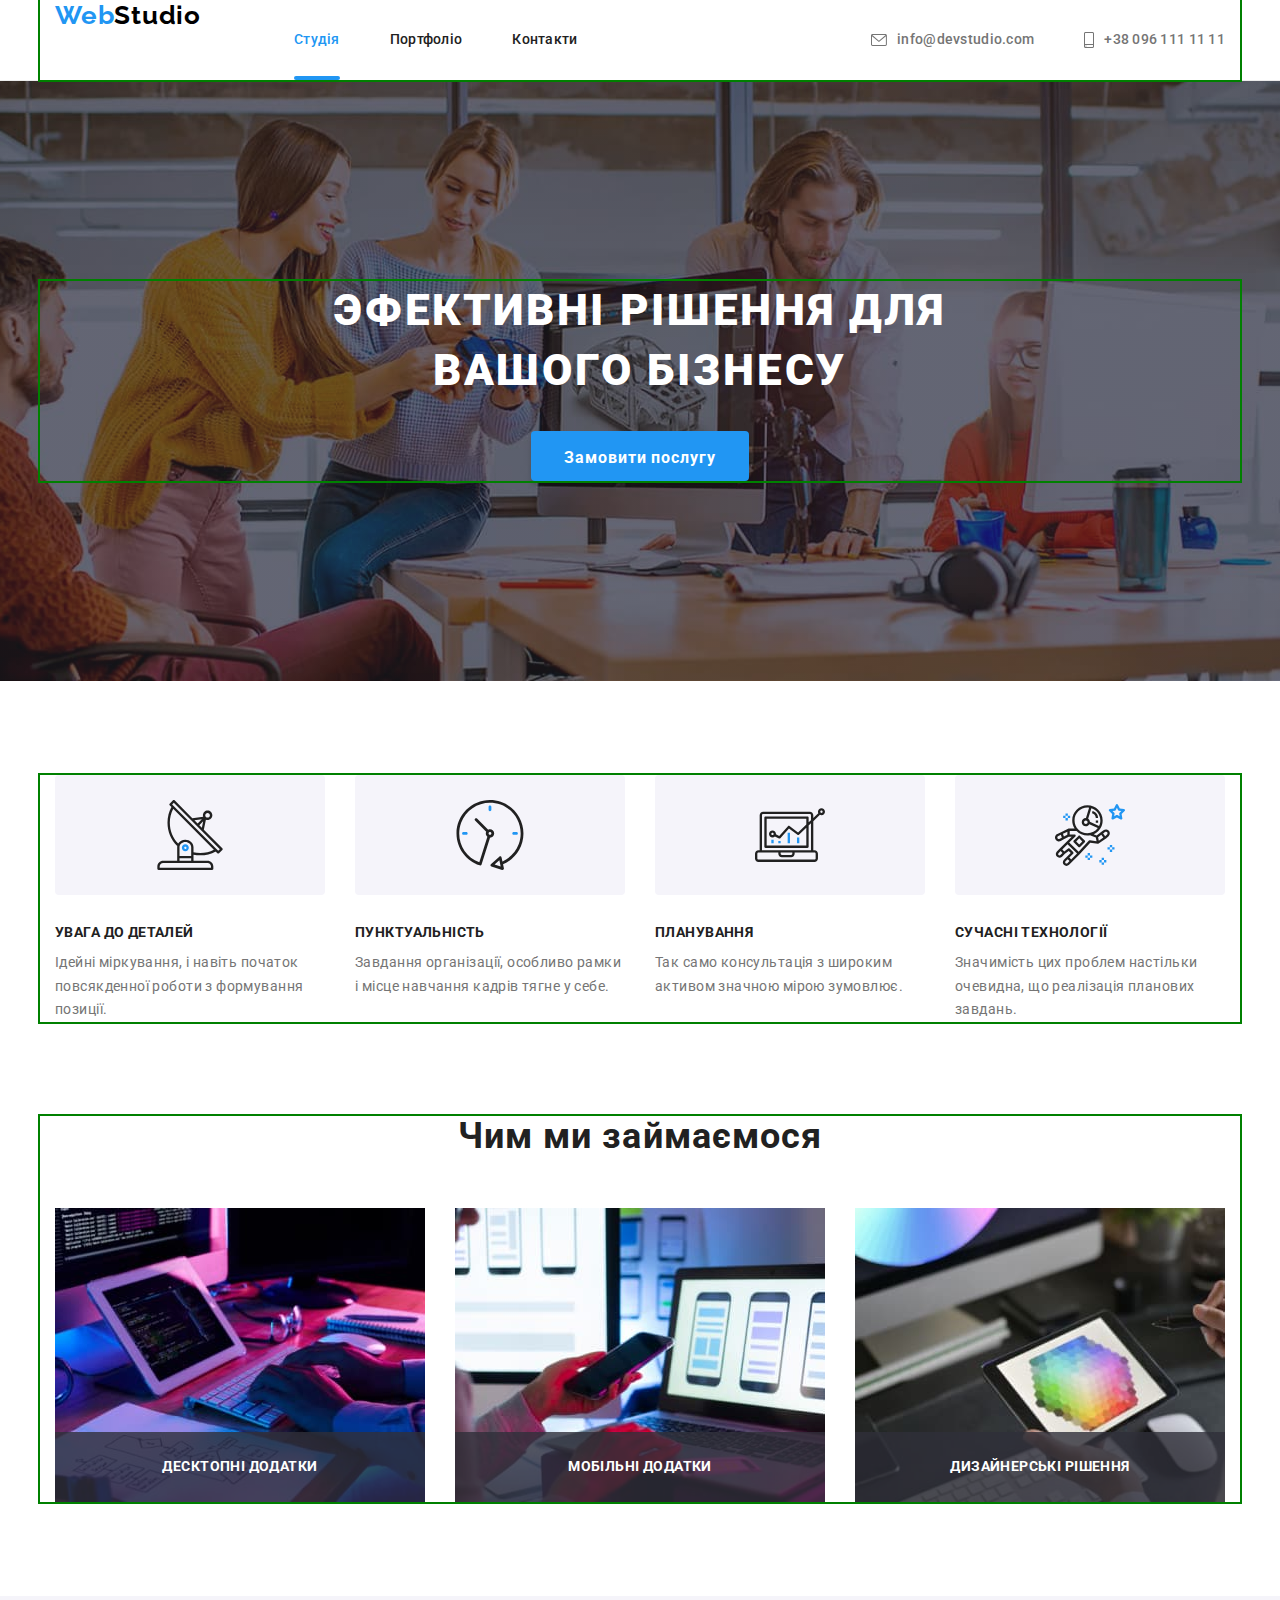
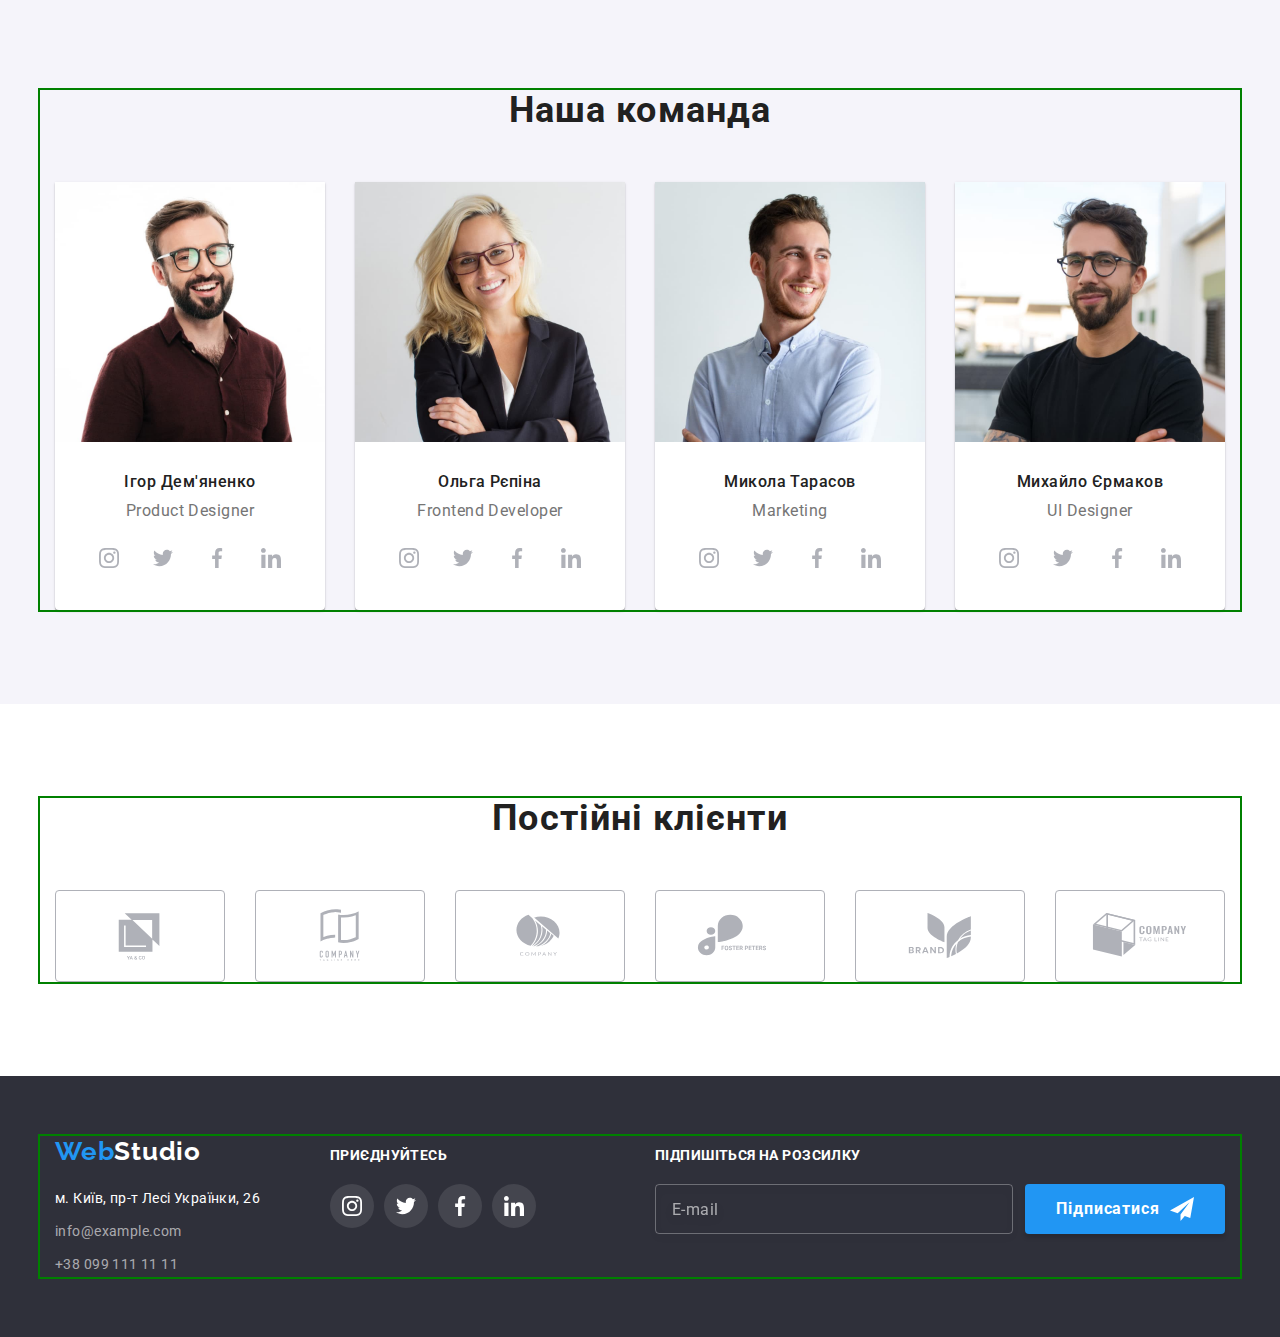
<file: index.html>
<!DOCTYPE html>
<html lang="uk">
<head>
    <meta charset="UTF-8">
    <meta http-equiv="X-UA-Compatible" content="IE=edge">
    <meta name="viewport" content="width=device-width, initial-scale=1.0">
    <title>Вебстудія</title>
    <link rel="preconnect" href="https://fonts.googleapis.com">
    <link rel="preconnect" href="https://fonts.gstatic.com" crossorigin>
    <link href="https://fonts.googleapis.com/css2?family=Raleway:wght@700&family=Roboto:wght@400;500;700;900&display=swap" rel="stylesheet">
    <link rel="stylesheet" href="./css/main.min.css">
</head>
<body>
<!-- header -->
    <header class="header">
        <div class="container header-content">
            <div class="logo header-content__logo">
            <a href="./index.html" lang="en" class="logo__link">Web<span class="logo__span--color-black">Studio</span></a>
            </div>
            <nav class="navigation">
                <ul class="navigation__list">
                <li class="navigation__item"><a href="./index.html" class="navigation__link current">Студія</a></li>
                <li class="navigation__item"><a href="./portfolio.html" class="navigation__link">Портфоліо</a></li>
                <li class="navigation__item"><a href="" class="navigation__link">Контакти</a></li>
                </ul>
            </nav>
            <ul class="connect">
                <li class="connect__item"><a href="mailto:info@devstudio.com" lang="en" class="connect__mail">
                    <svg class="connect__icon" width="16" height="12">
                        <use href="./images/icons.svg#icon-envelope"></use>
                    </svg>
                    info@devstudio.com</a></li>
                <li class="connect__item"><a href="tel:+380961111111" class="connect__phone">
                    <svg class="connect__icon" width="10" height="16">
                        <use href="./images/icons.svg#icon-smartphone"></use>
                    </svg>
                    +38 096 111 11 11</a></li>
            </ul>
        </div>
    </header>
<!-- main -->
    <main>
    <!-- герой -->
        <section class="hero">
            <div class="container">
                <h1 class="hero__title">Эфективні рішення для вашого бізнесу</h1>
                    <button type="button" class="hero__btn" data-modal-open>Замовити послугу</button>
            </div>
        </section>
    <!-- переваги компанії -->
        <section class="advantages">
            <div class="container">
                <h2 class="visually-hidden">переваги вебстудії</h2>
                <ul class="advantages__list">
                <li class="advantages__item">
                    <div class="advantages__icon">
                            <svg width="70" height="70">
                                <use href="./images/icons.svg#icon-antenna"></use>
                            </svg>
                    </div>
                    <h3 class="advantages__title">УВАГА ДО ДЕТАЛЕЙ</h3>
                    <p class="advantages__text">Ідейні міркування, і навіть початок повсякденної роботи з формування позиції.                        
                    </p>
                </li>
                <li class="advantages__item">
                    <div class="advantages__icon">
                            <svg width="70" height="70">
                                <use href="./images/icons.svg#icon-clock"></use>
                            </svg>
                    </div>
                    <h3 class="advantages__title">ПУНКТУАЛЬНІСТЬ</h3>
                    <p class="advantages__text">Завдання організації, особливо рамки і місце навчання кадрів тягне у себе.
                    </p>
                </li>
                <li class="advantages__item">
                    <div class="advantages__icon">
                            <svg width="70" height="70">
                                <use href="./images/icons.svg#icon-diagram"></use>
                            </svg>
                    </div>
                    <h3 class="advantages__title">ПЛАНУВАННЯ</h3>
                    <p class="advantages__text">Так само консультація з широким активом значною мірою зумовлює.
                    </p>
                </li>
                <li class="advantages__item">
                    <div class="advantages__icon">
                            <svg width="70" height="70">
                                <use href="./images/icons.svg#icon-astronaut"></use>
                            </svg>
                    </div>
                    <h3 class="advantages__title">СУЧАСНІ ТЕХНОЛОГІЇ</h3>
                    <p class="advantages__text">Значимість цих проблем настільки очевидна, що реалізація планових завдань.
                    </p>
                </li>
                </ul>
            </div>
        </section>
    <!-- напрямок діяльнності -->
        <section class="activity">
            <div class="container">
                <h2 class="activity__title">Чим ми займаємося</h2>
                <ul class="activity__list">
                <li class="activity__item">
                    <img src="./images/img1.jpg" alt="людина набирає текст" width="370" height="294" class="activity__photo">
                        <div class="cover">
                        <p class="cover__text">
                        Десктопні додатки
                        </p>
                        </div>
                </li>
                <li class="activity__item">
                    <img src="./images/img2.jpg" alt="людина дивиться в телефон" width="370" height="294" class="activity__photo">
                        <div class="cover">
                        <p class="cover__text">
                        Мобільні додатки
                        </p>
                        </div>
                </li>
                <li class="activity__item">
                    <img src="./images/img3.jpg" alt="різнокольорове зображення на планшеті" width="370" height="294" class="activity__photo">
                        <div class="cover">
                        <p class="cover__text">
                        Дизайнерські рішення
                        </p>
                        </div>
                </li>
                </ul>
            </div>
        </section>
    <!-- робітники -->
        <section class="team">
            <div class="container">
                <h2 class="team__title">Наша команда</h2>
                <ul class="team__list">
                <li class="team__item">
                    <img src="./images/worker1.jpg" alt="чоловік посміхається" width="270" height="260" class="team__photo">
                    <div class="worker">
                    <h3 class="worker__name">Ігор Дем'яненко</h3>
                    <p lang="en" class="worker__position">Product Designer</p>
                    <ul class="soc">
                        <li class="soc__item"><a href="" class="soc__link">
                            <svg class="soc__icon" width="20" height="20">
                                <use href="./images/icons.svg#icon-instagram"></use>
                            </svg>
                        </a></li>
                        <li class="soc__item"><a href="" class="soc__link">
                            <svg class="soc__icon" width="20" height="20">
                                <use href="./images/icons.svg#icon-twitter"></use>
                            </svg>
                        </a></li>
                        <li class="soc__item"><a href="" class="soc__link">
                            <svg class="soc__icon" width="20" height="20">
                                <use href="./images/icons.svg#icon-facebook"></use>
                            </svg>
                        </a></li>
                        <li class="soc__item"><a href="" class="soc__link">
                            <svg class="soc__icon" width="20" height="20">
                                <use href="./images/icons.svg#icon-linkedin"></use>
                            </svg>
                        </a></li>
                    </ul>
                    </div>
                </li>
                <li class="team__item">
                    <img src="./images/worker2.jpg" alt="жінка посміхається" width="270" height="260" class="team-photo">
                    <div class="worker">
                    <h3 class="worker__name">Ольга Рєпіна</h3>
                    <p lang="en" class="worker__position">Frontend Developer</p>
                    <ul class="soc">
                        <li class="soc__item"><a href="" class="soc__link">
                            <svg class="soc__icon" width="20" height="20">
                                <use href="./images/icons.svg#icon-instagram"></use>
                            </svg>
                        </a></li>
                        <li class="soc__item"><a href="" class="soc__link">
                            <svg class="soc__icon" width="20" height="20">
                                <use href="./images/icons.svg#icon-twitter"></use>
                            </svg>
                        </a></li>
                        <li class="soc__item"><a href="" class="soc__link">
                            <svg class="soc__icon" width="20" height="20">
                                <use href="./images/icons.svg#icon-facebook"></use>
                            </svg>
                        </a></li>
                        <li class="soc__item"><a href="" class="soc__link">
                            <svg class="soc__icon" width="20" height="20">
                                <use href="./images/icons.svg#icon-linkedin"></use>
                            </svg>
                        </a></li>
                    </ul>
                    </div>
                </li>
                <li class="team__item">
                    <img src="./images/worker3.jpg" alt="чоловік посміхається" width="270" height="260" class="team-photo">
                    <div class="worker">
                    <h3 class="worker__name">Микола Тарасов</h3>
                    <p lang="en" class="worker__position">Marketing</p>
                    <ul class="soc">
                        <li class="soc__item"><a href="" class="soc__link">
                            <svg class="soc__icon" width="20" height="20">
                                <use href="./images/icons.svg#icon-instagram"></use>
                            </svg>
                        </a></li>
                        <li class="soc__item"><a href="" class="soc__link">
                            <svg class="soc__icon" width="20" height="20">
                                <use href="./images/icons.svg#icon-twitter"></use>
                            </svg>
                        </a></li>
                        <li class="soc__item"><a href="" class="soc__link">
                            <svg class="soc__icon" width="20" height="20">
                                <use href="./images/icons.svg#icon-facebook"></use>
                            </svg>
                        </a></li>
                        <li class="soc__item"><a href="" class="soc__link">
                            <svg class="soc__icon" width="20" height="20">
                                <use href="./images/icons.svg#icon-linkedin"></use>
                            </svg>
                        </a></li>
                    </ul>
                    </div>
                </li>
                <li class="team__item">
                    <img src="./images/worker4.jpg" alt="чоловік посміхається" width="270" height="260" class="team-photo">
                    <div class="worker">
                    <h3 class="worker__name">Михайло Єрмаков</h3>
                    <p lang="en" class="worker__position">UI Designer</p>
                    <ul class="soc">
                        <li class="soc__item"><a href="" class="soc__link">
                            <svg class="soc__icon" width="20" height="20">
                                <use href="./images/icons.svg#icon-instagram"></use>
                            </svg>
                        </a></li>
                        <li class="soc__item"><a href="" class="soc__link">
                            <svg class="soc__icon" width="20" height="20">
                                <use href="./images/icons.svg#icon-twitter"></use>
                            </svg>
                        </a></li>
                        <li class="soc__item"><a href="" class="soc__link">
                            <svg class="soc__icon" width="20" height="20">
                                <use href="./images/icons.svg#icon-facebook"></use>
                            </svg>
                        </a></li>
                        <li class="soc__item"><a href="" class="soc__link">
                            <svg class="soc__icon" width="20" height="20">
                                <use href="./images/icons.svg#icon-linkedin"></use>
                            </svg>
                        </a></li>
                    </ul>
                    </div>
                </li>
                </ul>
            </div>
        </section>
    <!-- clients -->
        <section class="clients">
            <div class="container">
                <h2 class="clients__title">Постійні клієнти</h2>
                <ul class="clients__list">
                    <li class="clients__item"><a href="" class="clients__link">
                        <svg class="clients__logo" width="106" height="60">
                            <use href="./images/icons.svg#icon-client-1"></use>
                        </svg>
                    </a></li>
                    <li class="clients__item"><a href="" class="clients__link">
                        <svg class="clients__logo" width="106" height="60">
                            <use href="./images/icons.svg#icon-client-2"></use>
                        </svg>
                    </a></li>
                    <li class="clients__item"><a href="" class="clients__link">
                        <svg class="clients__logo" width="106" height="60">
                            <use href="./images/icons.svg#icon-client-3"></use>
                        </svg>
                    </a></li>
                    <li class="clients__item"><a href="" class="clients__link">
                        <svg class="clients__logo" width="106" height="60">
                            <use href="./images/icons.svg#icon-client-4"></use>
                        </svg>
                    </a></li>
                    <li class="clients__item"><a href="" class="clients__link">
                        <svg class="clients__logo" width="106" height="60">
                            <use href="./images/icons.svg#icon-client-5"></use>
                        </svg>
                    </a></li>
                    <li class="clients__item"><a href="" class="clients__link">
                        <svg class="clients__logo" width="106" height="60">
                            <use href="./images/icons.svg#icon-client-6"></use>
                        </svg>
                    </a></li>
                </ul>
            </div>
        </section>
    </main>
<!-- footer -->
    <footer class="footer">
        <div class="container">
            <div class="footer-content">
                <div class="left-block">
                    <div class="logo left-block__logo">
                    <a href="./index.html" lang="en" class="logo__link">Web<span class="logo__span--color-white">Studio</span></a>
                    </div>     
                    <address class="contacts">
                    <ul class="contacts__list">
                    <li class="contacts__item"><a href="https://goo.gl/maps/uDfenWfbyUof8Sh59" target="_blank" rel="noopener noreferrer nofollow" class="contacts__link contacts__link--color-white">м. Київ, пр-т Лесі Українки, 26</a></li>
                    <li class="contacts__item"><a href="mailto:info@example.com" lang="en" class="contacts__link contacts__link--color-grey">info@example.com</a></li>
                    <li class="contacts__item"><a href="tel:+380991111111" class="contacts__link contacts__link--color-grey">+38 099 111 11 11</a></li>
                    </ul>
                    </address>
                </div>
                <div class="social">
                    <h3 class="social__title">приєднуйтесь</h3>
                    <ul class="social__list">
                    <li class="social__item"><a href="" class="social__link">
                        <svg class="social__icon" width="20" height="20">
                            <use href="./images/icons.svg#icon-instagram"></use>
                        </svg>
                    </a></li>
                    <li class="social__item"><a href="" class="social__link">
                        <svg class="social__icon" width="20" height="20">
                            <use href="./images/icons.svg#icon-twitter"></use>
                        </svg>
                    </a></li>
                    <li class="social__item"><a href="" class="social__link">
                        <svg class="social__icon" width="20" height="20">
                            <use href="./images/icons.svg#icon-facebook"></use>
                        </svg>
                    </a></li>
                    <li class="social__item"><a href="" class="social__link">
                        <svg class="social__icon" width="20" height="20">
                            <use href="./images/icons.svg#icon-linkedin"></use>
                        </svg>
                    </a></li>
                    </ul>
                </div>
                <form class="subscribe">
                <p class="subscribe__title">Підпишіться на розсилку</p>
                <div class="subscribe__field">
                    <input type="email" name="mail" id="footer-mail" placeholder="E-mail">
                    <button type="submit" class="subscribe__btn">Підписатися
                    <svg class="subscribe__icon" width="24" height="24"><use href="./images/icons.svg#icon-send"></use></svg> 
                    </button>
                </div>
            </form>
            </div> 
        </div>
    </footer>
    <div class="backdrop is-hidden" data-modal>
        <div class="modal">
            <button type="button" class="modal__close-btn" data-modal-close>
                <svg width="18" height="18">
                    <use href="./images/icons.svg#icon-close"></use>
                </svg>
            </button>
            <form class="form">
                <p class="form__title">Залиште свої дані, ми вам передзвонимо</p>
                
                <div class="form__field">
                    <label for="name">Ім'я</label>
                    <div class="input-wrap">
                        <input type="text" id="name" name="name" class="input-wrap__input">
                        <svg class="input-wrap__icon" width="18" height="18">
                        <use href="./images/icons.svg#icon-modal-person"></use>
                        </svg>
                    </div>
                </div>

                <div class="form__field">
                    <label for="tel">Телефон</label>
                    <div class="input-wrap">
                        <input type="tel" name="tel" id="tel" class="input-wrap__input">
                        <svg class="input-wrap__icon" width="18" height="18">
                        <use href="./images/icons.svg#icon-modal-phone"></use>
                    </svg>
                    </div>
                </div>

                <div class="form__field">
                    <label for="mail">Пошта</label>
                    <div class="input-wrap">
                        <input type="email" id="mail" name="mail" class="input-wrap__input">
                        <svg class="input-wrap__icon" width="18" height="18">
                        <use href="./images/icons.svg#icon-modal-email"></use>
                    </svg>
                    </div>
                </div>

                <div class="comment form__field">
                    <label for="comment">Коментар</label>
                    <textarea name="comment" class="comment__textarea" id="comment" placeholder="Введіть текст"></textarea>
                </div>
                <div class="policy">
                <input type="checkbox" name="policy" id="policy" value="on" 
                class="policy__check visually-hidden">
                <label for="policy" class="policy__text">
                <span class="policy__span">
                    <svg class="policy__icon" width="11" height="8">
                        <use href="./images/icons.svg#icon-check"></use>
                    </svg>
                </span>
                    Погоджуюся з розсилкою та приймаю&nbsp;
                    <a href="" class="policy__link">
                    Умови договору
                    </a>
                </label>
                </div>
                
                <button type="submit" class="form__btn">Відправити</button>
            </form>
        </div>
    </div>
    <script src="./js/modal.js"></script>
</body>
</html>
</file>
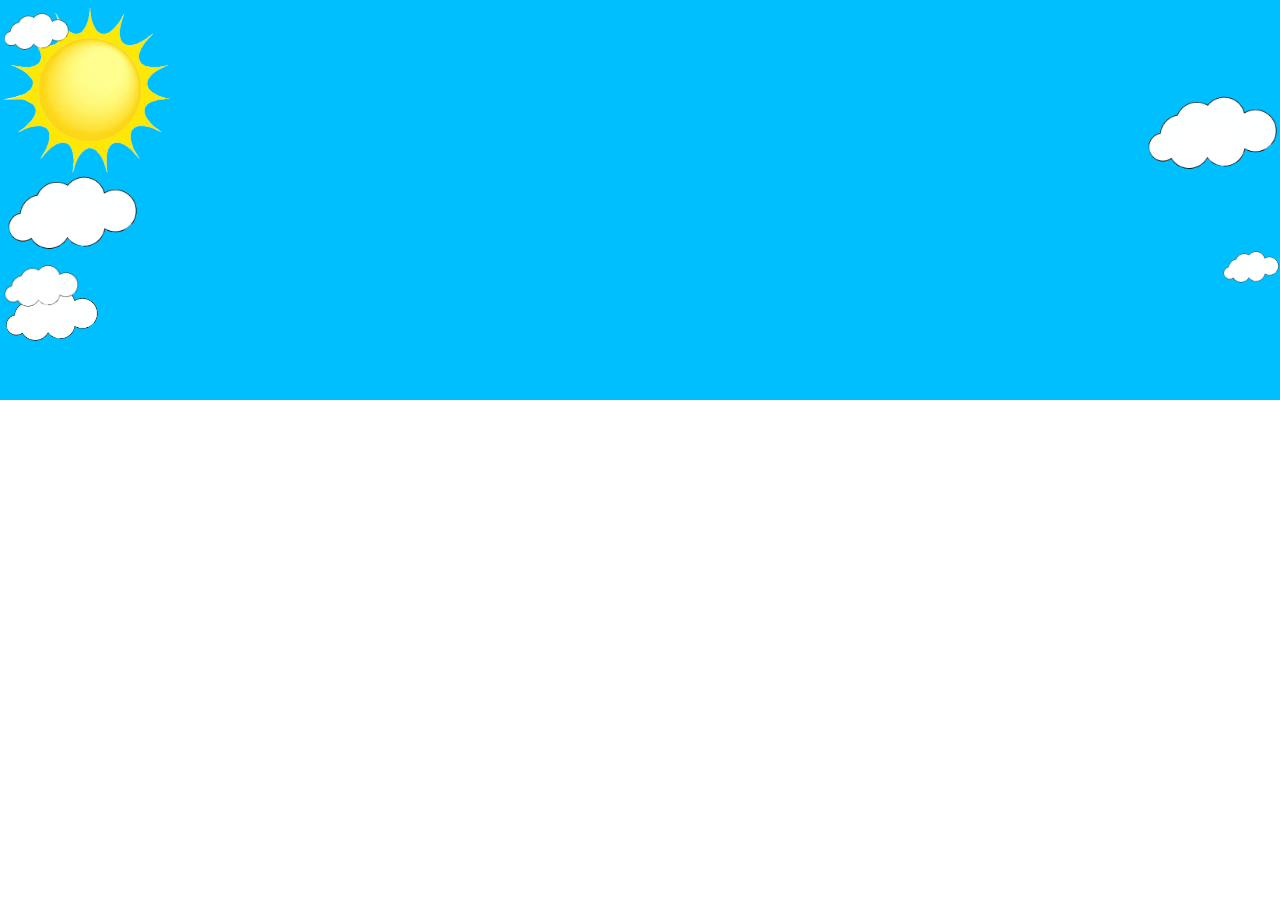
<file: animation1.html>
<html lang="en">
<head>
    <meta charset="UTF-8">
    <meta http-equiv="X-UA-Compatible" content="IE=edge">
    <meta name="viewport" content="width=device-width, initial-scale=1.0">
    <title>City</title>
    <link rel="stylesheet" href="./css/anim1.min.css">
</head>
<body>
    <section class="sky">
            <img 
                class="sun"
                src="./images/sun.png" 
                alt="yellow sun" 
                width="180" height="180"
            >
            <ul class="cloud-list list">
                <li class="cloud-item">
                    <img 
                    class="first-cloud"
                    src="./images/cloud.png" 
                    alt="cloud"
                    width="70" height="70"
                    >
                </li>
                <li class="cloud-item">
                    <img 
                    class="second-cloud"
                    src="./images/cloud.png" 
                    alt="cloud"
                    width="140" height="140"
                    >
                </li>
                <li class="cloud-item">
                    <img 
                    class="third-cloud"
                    src="./images/cloud.png" 
                    alt="cloud"
                    width="60" height="60"
                    >
                </li>
                <li class="cloud-item">
                    <img 
                    class="fourth-cloud"
                    src="./images/cloud.png" 
                    alt="cloud"
                    width="100" height="100"
                    >
                </li>
                <li class="cloud-item">
                    <img 
                    class="fifth-cloud"
                    src="./images/cloud.png" 
                    alt="cloud"
                    width="140" height="140"
                    >
                </li>
                <li class="cloud-item">
                    <img 
                    class="sixth-cloud"
                    src="./images/cloud.png" 
                    alt="cloud"
                    width="80" height="80"
                    >
                </li>
            </ul>
        
    </section>
</body>
</html>
</file>
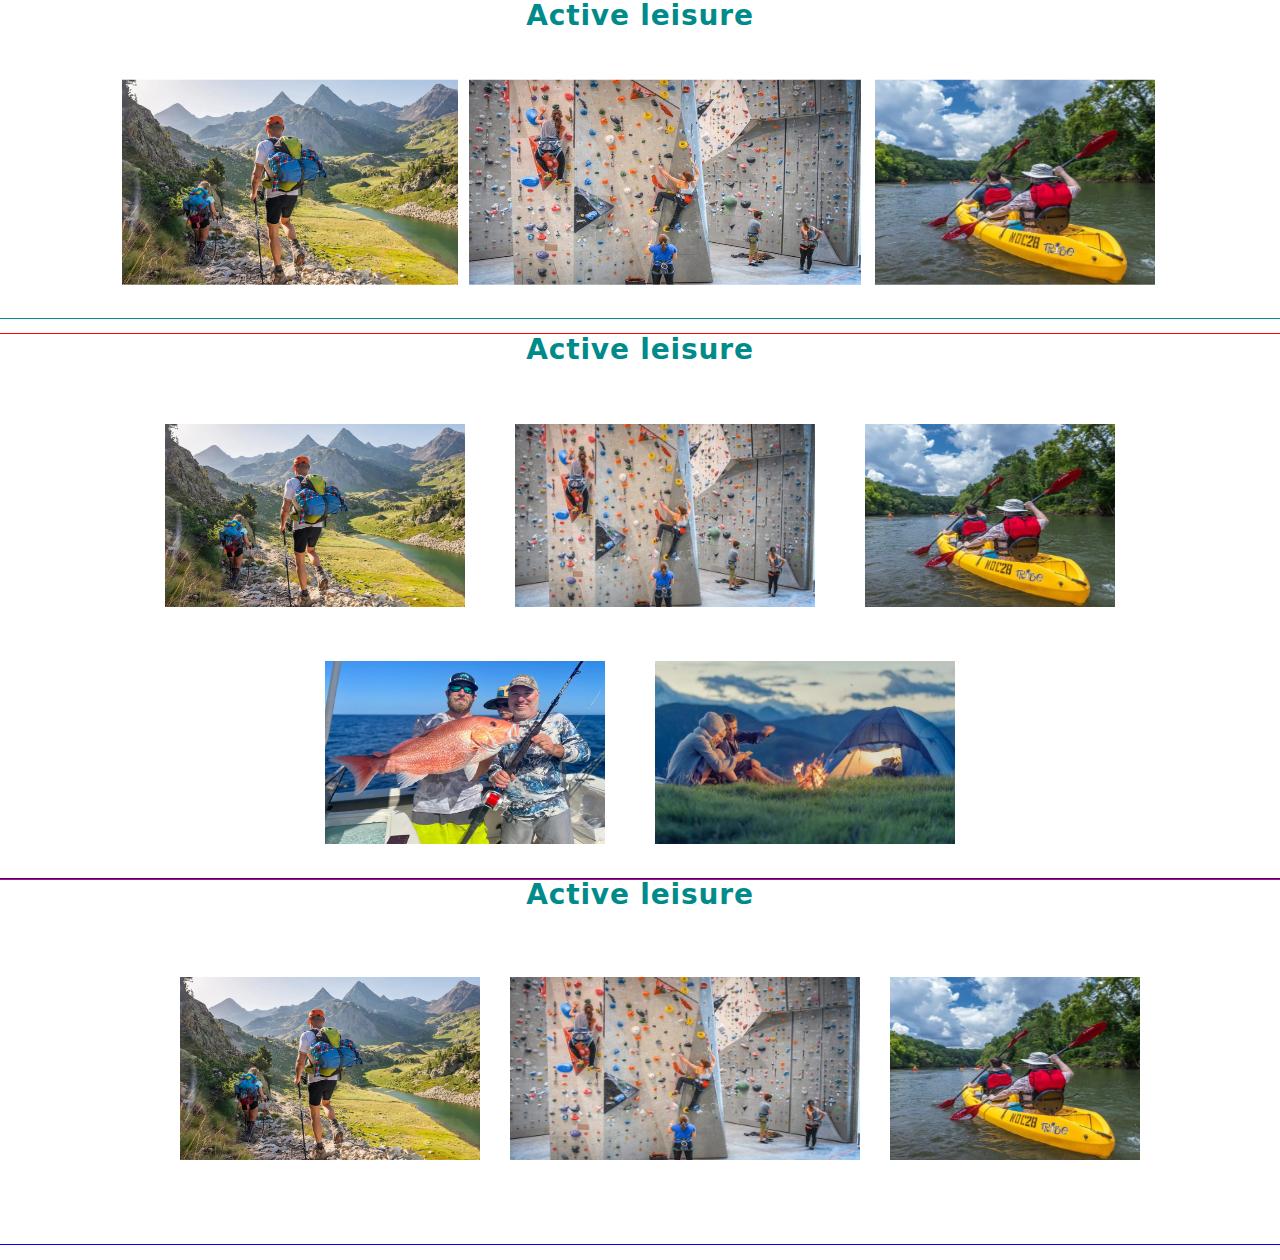
<file: animations.html>
<html lang="en">
<head>
    <meta charset="UTF-8">
    <meta http-equiv="X-UA-Compatible" content="IE=edge">
    <meta name="viewport" content="width=device-width, initial-scale=1.0">
    <title>Animations</title>
    <link rel="stylesheet" href="./css/anim1.min.css">
    <link rel="stylesheet" href="./css/animations.min.css">
</head>
<body>
    <!-- <section class="sky">
            <img 
                class="sun"
                src="./images/sun.png" 
                alt="yellow sun" 
                width="180" height="180"
            >
            <ul class="cloud-list list">
                <li class="cloud-item">
                    <img 
                    class="first-cloud"
                    src="./images/cloud.png" 
                    alt="cloud"
                    width="70" height="70"
                    >
                </li>
                <li class="cloud-item">
                    <img 
                    class="second-cloud"
                    src="./images/cloud.png" 
                    alt="cloud"
                    width="140" height="140"
                    >
                </li>
                <li class="cloud-item">
                    <img 
                    class="third-cloud"
                    src="./images/cloud.png" 
                    alt="cloud"
                    width="60" height="60"
                    >
                </li>
                <li class="cloud-item">
                    <img 
                    class="fourth-cloud"
                    src="./images/cloud.png" 
                    alt="cloud"
                    width="100" height="100"
                    >
                </li>
                <li class="cloud-item">
                    <img 
                    class="fifth-cloud"
                    src="./images/cloud.png" 
                    alt="cloud"
                    width="140" height="140"
                    >
                </li>
                <li class="cloud-item">
                    <img 
                    class="sixth-cloud"
                    src="./images/cloud.png" 
                    alt="cloud"
                    width="80" height="80"
                    >
                </li>
            </ul>
            <img 
                class="plane"
                src="./images/7.png" 
                alt="flying plane"
                width="200px"
                height="100px"
            >
    </section> -->
    <section class="leisure">
        <h1 class="leisure__title">Active leisure</h1>
        <ul class="leisure__list list">
            <li class="leisure__item">
                <img
                    width="300"
                    height="183"
                    src="./images/hiking.jpg" 
                    alt="people hiking"
                    >
            </li>
            <li class="leisure__item">
                <img
                    width="350"
                    height="183"
                    src="./images/climbing.jpg" 
                    alt="people climbing"
                    >
            </li>
            <li class="leisure__item">
                <img
                    width="250"
                    height="183"
                    src="./images/kayaking.jpg" 
                    alt="people kayaking"
                    >
            </li>
        </ul>
    </section>
    <section class="leisures">
        <p class="leisure__title">Active leisure</p>
        <ul class="leisures__list list">
            <li class="leisures__item">
                <img
                    width="300"
                    height="183"
                    src="./images/hiking.jpg" 
                    alt="people hiking"
                    >
            </li>
            <li class="leisures__item">
                <img
                    width="300"
                    height="183"
                    src="./images/climbing.jpg" 
                    alt="people climbing"
                    >
            </li>
            <li class="leisures__item">
                <img
                    width="250"
                    height="183"
                    src="./images/kayaking.jpg" 
                    alt="people kayaking"
                    >
            </li>
            <li class="leisures__item">
                <img
                    width="280"
                    height="183"
                    src="./images/fishing.jpg" 
                    alt="man fishing"
                    >
            </li>
            <li class="leisures__item">
                <img
                    width="300"
                    height="183"
                    src="./images/camping.jpg" 
                    alt="people camping"
                    >
            </li>
        </ul>
    </section>
    <section class="leisure-three">
        <h1 class="leisure-three__title">Active leisure</h1>
        <ul class="leisure-three__list list">
            <li class="leisure-three__item">
                <img
                    width="300"
                    height="183"
                    src="./images/hiking.jpg" 
                    alt="people hiking"
                    >
            </li>
            <li class="leisure-three__item">
                <img
                    width="350"
                    height="183"
                    src="./images/climbing.jpg" 
                    alt="people climbing"
                    >
            </li>
            <li class="leisure-three__item">
                <img
                    width="250"
                    height="183"
                    src="./images/kayaking.jpg" 
                    alt="people kayaking"
                    >
            </li>
        </ul>
    </section>
</body>
</html>
</file>
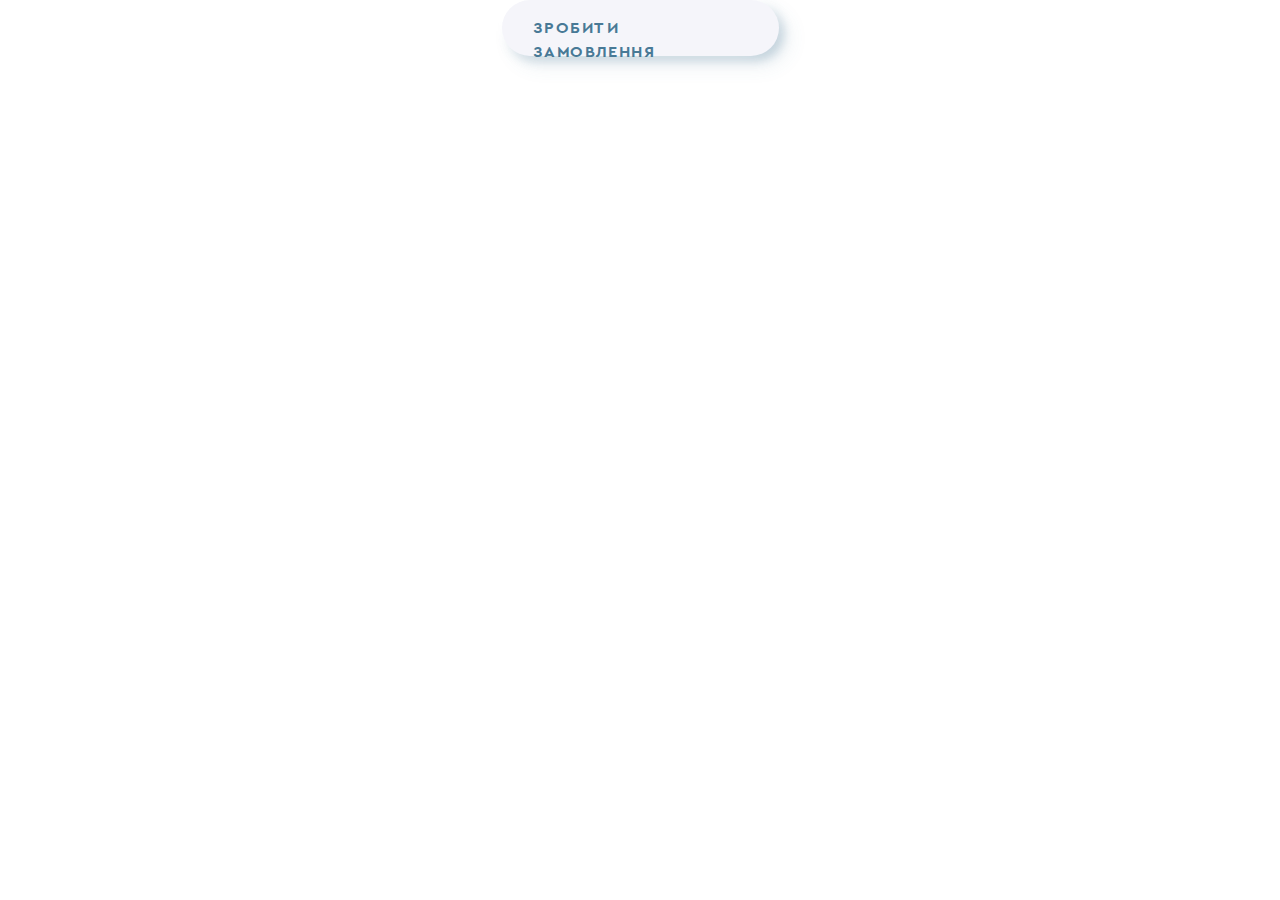
<file: button.html>
<!DOCTYPE html>
<html lang="uk">
<head>
    <meta charset="UTF-8" />
    <meta http-equiv="X-UA-Compatible" content="IE=edge" />
    <meta name="viewport" content="width=device-width, initial-scale=1.0" />
    <title>Button</title>
    <link rel="stylesheet" href="./css/main-button.min.css"/>
</head>
<body>
    <div class="take-order-btn">
        <a  href="" 
            class="take-order-btn__link" 
            target="_blank">
            ЗРОБИТИ ЗАМОВЛЕННЯ
        </a>
    </div>
</body>
</html>
</file>
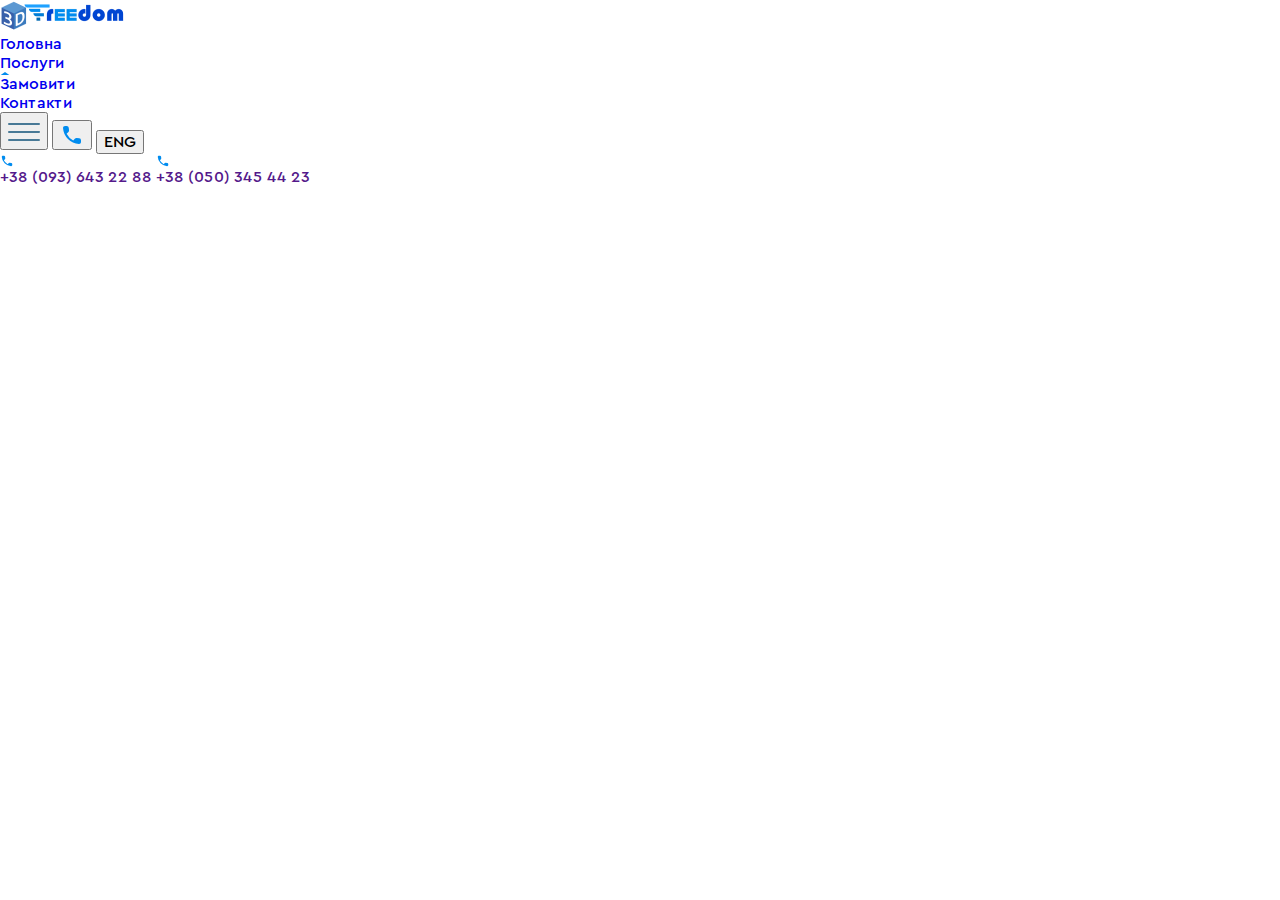
<file: header.html>
<!DOCTYPE html>
<html lang="uk">
<head>
    <meta charset="UTF-8">
    <meta http-equiv="X-UA-Compatible" content="IE=edge">
    <meta name="viewport" content="width=device-width, initial-scale=1.0">
    <title>шапка</title>
    <link rel="stylesheet" href="./css/header.min.css">
</head>
<body>
  <header>
    <div class="container">
      <div class="shape-left"></div>
      <div class="shape-right"></div>
      <a href="" class="header__logo">
        <picture>
            <source srcset="./images/logo-d-x1.png 1x, 
            ./images/logo-d-x2.png 2x"
            media="(min-width: 1440px)">
            <source srcset="./images/logo-t-x1.png 1x, 
            ./images/logo-t-x2.png 2x"
            media="(min-width: 768px)">
            <source srcset="./images/logo-m-x1.png 1x, 
            ./images/logo-m-x2.png 2x"
            media="(max-width: 767px)"> 
            <img src="./images/logo-d-x2.png" alt="logo">
          </picture> 
      </a>
          <div class="menu-desktop">
              <ul class="menu-desktop-list list">
              <li class="menu-desktop-list__item">
                <a href="./index.html" class="menu-desktop__link link">Головна</a>
              </li>
                <li class="menu-desktop-list__item">
                <a href="#" class="menu-desktop__link  drop-down link">Послуги <img src="./images/SVG/Polygon1.svg" alt="triangle" class="polygon-icon" width=10 height=4></a>
              <!-- <ul>
                <li class="menu-desktop-list__item">
                <a href="./3d-modeling-page.html" class="menu-desktop__link"
                  >3D Моделювання</a
                >
                </li>
                <li class="menu-desktop-list__item">
                <a href="./3d-scanning-page.html" class="menu-desktop__link"
                  >3D Сканування</a
                >
                </li>
                <li class="menu-desktop-list__item">
                <a href="./3d-printing-page.html" class="menu-desktop__link">3D Друк</a>
                </li>
            </ul> -->
              </li>
              <li class="menu-desktop-list__item">
                <a href="./take-order-page.html" class="menu-desktop__link link">Замовити</a>
              </li>
              <li class="menu-desktop-list__item">
                <a href="./contacts-page.html" class="menu-desktop__link link">Контакти</a>
              </li>
              </ul>
          </div>
        <button type="button" class="menu-open">
        <img src="./images/SVG/icon-burger.svg" alt="three lines" class="burger-icon" width=32 height=32>
        </button>
        <button type="button" class="header-button__phone">
          <img src="./images/SVG/icon-call.svg" alt="receiver" class="burger-icon" width=24 height=24></button>
        <button type="button" class="header-button__lang">ENG</button>
        <div class="header-phone">
          <a href="" class="s"><img src="./images/SVG/icon-call.svg" alt="receiver" class="icon-call" width=14 height=14> +38 (093) 643 22 88 </a>
          <a href="" class="s"><img src="./images/SVG/icon-call.svg" alt="receiver" class="icon-call" width=14 height=14> +38 (050) 345 44 23 </a>
        </div> 
        <div class="mob-menu visually-hidden">
          <div class="container">
            <nav>
            <ul class="mob-menu-list list">
            <li class="mob-menu-list__item">
              <a href="./index.html" class="mob-menu__link">ГОЛОВНА</a>
            </li>
              <li class="mob-menu-list__item">
              <a href="#" class="mob-menu__link">ПОСЛУГИ</a>
            </li>
            <li class="mob-menu-list__item">
              <a href="./3d-modeling-page.html" class="mob-menu__link"
                >3D Моделювання</a>
            </li>
            <li class="mob-menu-list__item">
              <a href="./3d-scanning-page.html" class="mob-menu__link"
                >3D Сканування</a
              >
            </li>
            <li class="mob-menu-list__item">
              <a href="./3d-printing-page.html" class="mob-menu__link">3D Друк</a>
            </li>
            <li class="mob-menu-list__item">
              <a href="./take-order-page.html" class="mob-menu__link">ЗАМОВИТИ</a>
            </li>
            <li class="mob-menu-list__item">
              <a href="./contacts-page.html" class="mob-menu__link">КОНТАКТИ</a>
            </li>
            </ul>
            </nav>
          </div>
        </div>      
    </div>
    <script src="./js/menu.js"></script>
  </header>
</body>
</html>
</file>
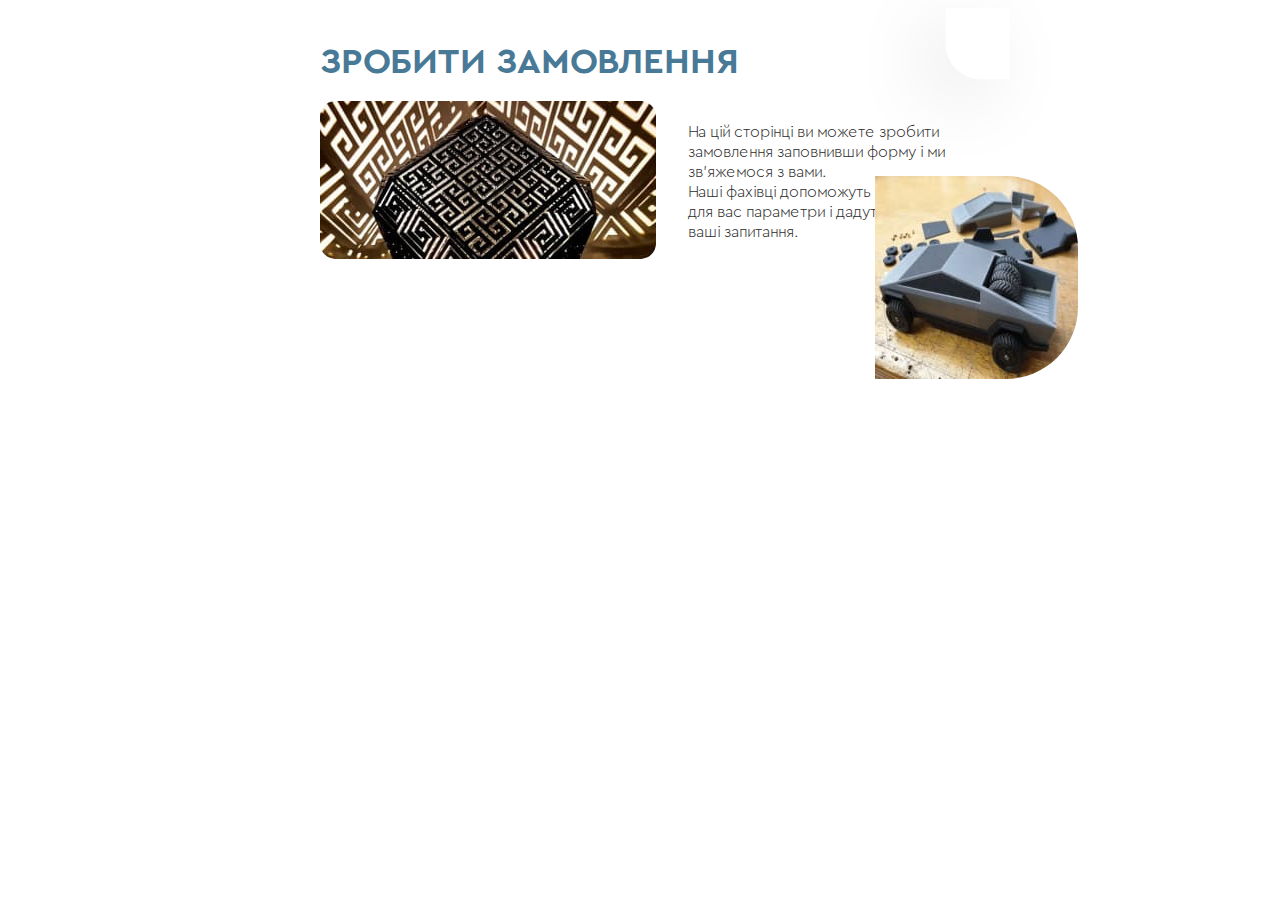
<file: order.html>
<!DOCTYPE html>
<html lang="uk">
<head>
    <meta charset="UTF-8" />
    <meta http-equiv="X-UA-Compatible" content="IE=edge" />
    <meta name="viewport" content="width=device-width, initial-scale=1.0" />
    <title>Take order page</title>
    <link rel="stylesheet" href="./css/take-order-page.min.css"/>
</head>
<body>
    <section class="order-hero">
        <h1 class="order-hero__title">ЗРОБИТИ ЗАМОВЛЕННЯ</h1>
        <div class="order-hero__shape"></div>
        <div class="order-hero__wrap">
            <div class="order-hero__bg-img">
            </div>
            <ul class="order-hero__list">
                <li class="order-hero__item"><p class="order-hero__text">На цій сторінці ви можете зробити замовлення заповнивши форму і ми зв'яжемося з вами.
                    </p>
                </li>
                <li class="order-hero__item"><p class="order-hero__text">Наші фахівці допоможуть підібрати оптимальні для вас параметри і дадуть відповідь на всі ваші запитання.
                    </p>
                </li>
            </ul>
            <div class="order-hero__img-one"></div>
        </div>
    </section>
</body>
</html>
</file>
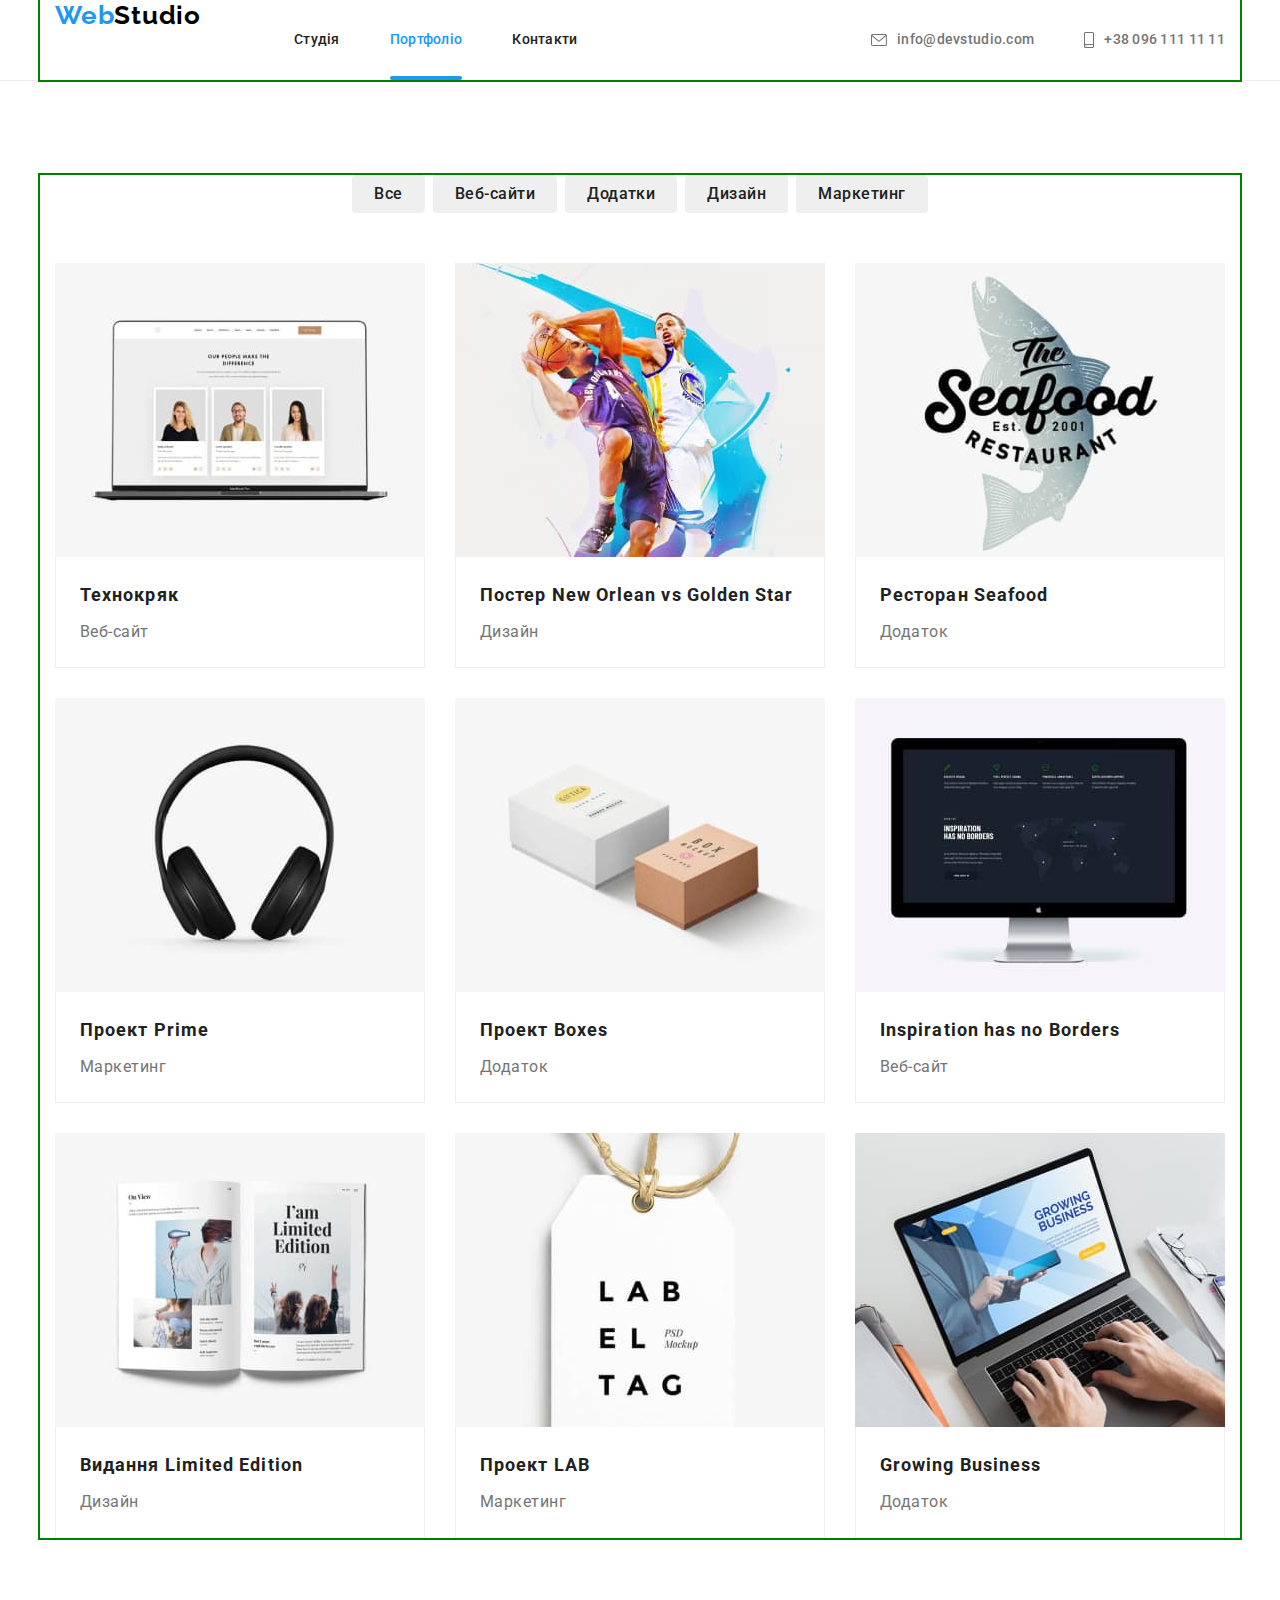
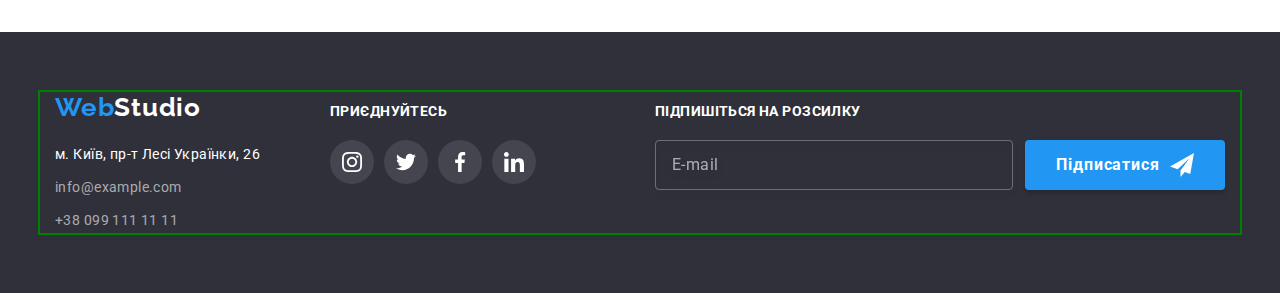
<file: portfolio.html>
<!DOCTYPE html>
<html lang="uk">
<head>
    <meta charset="UTF-8">
    <meta http-equiv="X-UA-Compatible" content="IE=edge">
    <meta name="viewport" content="width=device-width, initial-scale=1.0">
    <title>Портфоліо</title>
    <link rel="stylesheet" href="./css/main.min.css">
    <link rel="preconnect" href="https://fonts.googleapis.com">
    <link rel="preconnect" href="https://fonts.gstatic.com" crossorigin>
    <link href="https://fonts.googleapis.com/css2?family=Raleway:wght@700&family=Roboto:wght@400;500;700;900&display=swap" rel="stylesheet">
</head>
<body>
    <header class="header">
        <div class="container header-content">
            <div class="logo header-content__logo">
            <a href="./index.html" lang="en" class="logo__link">Web<span class="logo__span--color-black">Studio</span></a>
            </div>
            <nav class="navigation">
                <ul class="navigation__list">
                <li class="navigation__item"><a href="./index.html" class="navigation__link">Студія</a></li>
                <li class="navigation__item"><a href="./portfolio.html" class="navigation__link current">Портфоліо</a></li>
                <li class="navigation__item"><a href="" class="navigation__link">Контакти</a></li>
                </ul>
            </nav>
            <ul class="connect">
                <li class="connect__item"><a href="mailto:info@devstudio.com" lang="en" class="connect__mail">
                    <svg class="connect__icon" width="16" height="12"><use href="./images/icons.svg#icon-envelope"></use>
                    </svg>
                    info@devstudio.com</a></li>
                <li class="connect__item"><a href="tel:+380961111111" class="connect__phone">
                    <svg class="connect__icon" width="10" height="16"><use href="./images/icons.svg#icon-smartphone"></use>
                    </svg>
                    +38 096 111 11 11</a></li>
            </ul>
        </div>
    </header>
    <main>
        <section class="portfolio">
            <div class="container">
                <h1 class="visually-hidden">Приклади портфоліо</h1> 
                <ul class="portfolio__btn-list">
                <li class="portfolio__btn-item"><button type="button" class="portfolio__btn">Все</button></li>
                <li class="portfolio__btn-item"><button type="button" class="portfolio__btn">Веб-сайти</button></li>
                <li class="portfolio__btn-item"><button type="button" class="portfolio__btn">Додатки</button></li>
                <li class="portfolio__btn-item"><button type="button" class="portfolio__btn">Дизайн</button></li>
                <li class="portfolio__btn-item"><button type="button" class="portfolio__btn">Маркетинг</button></li>
                </ul>
                <ul class="portfolio__list">
                <li class="portfolio__item">
                    <a href="" class="portfolio__link">
                    <div class="wrap">
                    <img src="./images/port1.jpg" alt="a computer" width="370" height="294" class="portfolio__photo">
                    <p class="wrap__text">
                    Ресурс пропонує комплексні пропозиції з різним рівнем функціоналу та сервісів. Все це дозволить відвідувачу отримати вичерпні відомості про компанію чи приватну особу.
                    </p>
                    </div>
                    <div class="portfolio__content">
                    <h2 class="portfolio__title">Технокряк</h2>
                    <p class="portfolio__text">Веб-сайт</p>
                    </div>
                    </a>
                </li>
                <li class="portfolio__item">
                    <a href="" class="portfolio__link">
                    <div class="wrap">
                    <img src="./images/port2.jpg" alt="a basketball player" width="370" height="294" class="portfolio__photo">
                    <p class="wrap__text">
                    Lorem ipsum dolor sit amet consectetur adipisicing elit. Veniam, delectus debitis explicabo voluptate esse iste veritatis sapiente temporibus architecto eos ipsa itaque inventore quos aspernatur sed ut ex.
                    </p>
                    </div>
                    <div class="portfolio__content">
                    <h2 class="portfolio__title">Постер New Orlean vs Golden Star</h2>
                    <p class="portfolio__text">Дизайн</p>
                    </div>
                    </a>
                </li>
                <li class="portfolio__item">
                    <a href="" class="portfolio__link">
                    <div class="wrap">
                    <img src="./images/port3.jpg" alt="fish" width="370" height="294" class="portfolio__photo">
                    <p class="wrap__text">
                        Lorem ipsum dolor sit amet consectetur adipisicing elit. Veniam, delectus debitis explicabo voluptate esse iste veritatis sapiente temporibus architecto eos ipsa itaque inventore quos aspernatur sed ut ex.
                    </p>
                    </div>
                    <div class="portfolio__content">
                    <h2 class="portfolio__title">Ресторан Seafood</h2>
                    <p class="portfolio__text">Додаток</p>
                    </div>
                    </a>
                </li>
                <li class="portfolio__item">
                    <a href="" class="portfolio__link">
                    <div class="wrap">
                    <img src="./images/port4.jpg" alt="a headset" width="370" height="294" class="portfolio__photo">
                    <p class="wrap__text">
                        Lorem ipsum dolor sit amet consectetur adipisicing elit. Veniam, delectus debitis explicabo voluptate esse iste veritatis sapiente temporibus architecto eos ipsa itaque inventore quos aspernatur sed ut ex.
                    </p>
                    </div>
                    <div class="portfolio__content">
                    <h2 class="portfolio__title">Проект Prime</h2>
                    <p class="portfolio__text">Маркетинг</p>
                    </div>
                    </a>
                </li>
                <li class="portfolio__item">
                    <a href="" class="portfolio__link">
                    <div class="wrap">
                    <img src="./images/port5.jpg" alt="boxes" width="370" height="294" class="portfolio__photo">
                    <p class="wrap__text">
                        Lorem ipsum dolor sit amet consectetur adipisicing elit. Veniam, delectus debitis explicabo voluptate esse iste veritatis sapiente temporibus architecto eos ipsa itaque inventore quos aspernatur sed ut ex.
                    </p>
                    </div>
                    <div class="portfolio__content">
                    <h2 class="portfolio__title">Проект Boxes</h2>
                    <p class="portfolio__text">Додаток</p>
                    </div>
                    </a>
                </li>
                <li class="portfolio__item">
                    <a href="" class="portfolio__link">
                    <div class="wrap">
                    <img src="./images/port6.jpg" alt="a screen" width="370" height="294" class="portfolio__photo">
                    <p class="wrap__text">
                        Lorem ipsum dolor sit amet consectetur adipisicing elit. Veniam, delectus debitis explicabo voluptate esse iste veritatis sapiente temporibus architecto eos ipsa itaque inventore quos aspernatur sed ut ex.
                    </p>
                    </div>
                    <div class="portfolio__content">
                    <h2 lang="en" class="portfolio__title">Inspiration has no Borders</h2>
                    <p class="portfolio__text">Веб-сайт</p>
                    </div>
                    </a>
                </li>
                <li class="portfolio__item">
                    <a href="" class="portfolio__link">
                    <div class="wrap">
                    <img src="./images/port7.jpg" alt="a book" width="370" height="294" class="portfolio__photo">
                    <p class="wrap__text">
                    Lorem ipsum dolor sit amet consectetur adipisicing elit. Veniam, delectus debitis explicabo voluptate esse iste veritatis sapiente temporibus architecto eos ipsa itaque inventore quos aspernatur sed ut ex.
                    </p>
                    </div>
                    <div class="portfolio__content">
                    <h2 class="portfolio__title">Видання Limited Edition</h2>
                    <p class="portfolio__text">Дизайн</p>
                    </div>
                    </a>
                </li>
                <li class="portfolio__item">
                    <a href="" class="portfolio__link">
                    <div class="wrap">
                    <img src="./images/port8.jpg" alt="a tag" width="370" height="294" class="portfolio__photo">
                    <p class="wrap__text">
                        Lorem ipsum dolor sit amet consectetur adipisicing elit. Veniam, delectus debitis explicabo voluptate esse iste veritatis sapiente temporibus architecto eos ipsa itaque inventore quos aspernatur sed ut ex.
                    </p>
                    </div>
                    <div class="portfolio__content">
                    <h2 class="portfolio__title">Проект LAB</h2>
                    <p class="portfolio__text">Маркетинг</p>
                    </div>
                    </a>
                </li>
                <li class="portfolio__item">
                    <a href="" class="portfolio__link">
                    <div class="wrap">
                    <img src="./images/port9.jpg" alt="someone is typing" width="370" height="294" class="portfolio__photo">
                    <p class="wrap__text">
                        Lorem ipsum dolor sit amet consectetur adipisicing elit. Veniam, delectus debitis explicabo voluptate esse iste veritatis sapiente temporibus architecto eos ipsa itaque inventore quos aspernatur sed ut ex.
                    </p>
                    </div>
                    <div class="portfolio__content">
                    <h2 lang="en" class="portfolio__title">Growing Business</h2>
                    <p class="portfolio__text">Додаток</p>
                    </div>
                    </a>
                </li>
                </ul>
            </div>
        </section> 
    </main>
    <footer class="footer">
        <div class="container">
            <div class="footer-content">
                <div class="left-block">
                    <div class="logo left-block__logo">
                    <a href="./index.html" lang="en" class="logo__link">Web<span class="logo__span--color-white">Studio</span></a>
                    </div>
                    <address class="contacts">
                    <ul class="contacts__list">
                    <li class="contacts__item"><a href="https://goo.gl/maps/uDfenWfbyUof8Sh59" target="_blank" rel="noopener noreferrer nofollow" class="contacts__link contacts__link--color-white">м. Київ, пр-т Лесі Українки, 26</a></li>
                    <li class="contacts__item"><a href="mailto:info@example.com" lang="en" class="contacts__link contacts__link--color-grey">info@example.com</a></li>
                    <li class="contacts__item"><a href="tel:+380991111111" class="contacts__link contacts__link--color-grey">+38 099 111 11 11</a></li>
                    </ul>
                    </address>    
                </div>
                <div class="social">
                    <h3 class="social__title">приєднуйтесь</h3>
                    <ul class="social__list">
                    <li class="social__item"><a href="" class="social__link">
                        <svg class="social__icon" width="20" height="20">
                            <use href="./images/icons.svg#icon-instagram"></use>
                        </svg>
                    </a></li>
                    <li class="social__item"><a href="" class="social__link">
                        <svg class="social__icon" width="20" height="20">
                            <use href="./images/icons.svg#icon-twitter"></use>
                        </svg>
                    </a></li>
                    <li class="social__item"><a href="" class="social__link">
                        <svg class="social__icon" width="20" height="20">
                            <use href="./images/icons.svg#icon-facebook"></use>
                        </svg>
                    </a></li>
                    <li class="social__item"><a href="" class="social__link">
                        <svg class="social__icon" width="20" height="20">
                            <use href="./images/icons.svg#icon-linkedin"></use>
                        </svg>
                    </a></li>
                    </ul>
                </div>
                <form class="subscribe">
                <p class="subscribe__title">Підпишіться на розсилку</p>
                <div class="subscribe__field">
                    <input type="email" name="mail" id="footer-mail" placeholder="E-mail">
                    <button type="submit" class="subscribe__btn">Підписатися
                    <svg class="subscribe__icon" width="24" height="24"><use href="./images/icons.svg#icon-send"></use></svg> 
                    </button>
                </div>
            </form>
            </div>
        </div>
    </footer>
</body>
</html>
</file>
<file: css/main.min.css>
/*! modern-normalize v1.1.0 | MIT License | https://github.com/sindresorhus/modern-normalize */*,::before,::after{-webkit-box-sizing:border-box;box-sizing:border-box}html{line-height:1.15;-webkit-text-size-adjust:100%;-moz-tab-size:4;-o-tab-size:4;tab-size:4}body{margin:0;font-family:system-ui,-apple-system,"Segoe UI",Roboto,Helvetica,Arial,sans-serif,"Apple Color Emoji","Segoe UI Emoji"}hr{height:0;color:inherit}abbr[title]{-webkit-text-decoration:underline dotted;text-decoration:underline dotted}b,strong{font-weight:bolder}code,kbd,samp,pre{font-family:ui-monospace,SFMono-Regular,Consolas,"Liberation Mono",Menlo,monospace;font-size:1em}small{font-size:80%}sub,sup{font-size:75%;line-height:0;position:relative;vertical-align:baseline}sub{bottom:-0.25em}sup{top:-0.5em}table{text-indent:0;border-color:inherit}button,input,optgroup,select,textarea{font-family:inherit;font-size:100%;line-height:1.15;margin:0}button,select{text-transform:none}button,[type=button],[type=reset],[type=submit]{-webkit-appearance:button}::-moz-focus-inner{border-style:none;padding:0}:-moz-focusring{outline:1px dotted ButtonText}:-moz-ui-invalid{box-shadow:none}legend{padding:0}progress{vertical-align:baseline}::-webkit-inner-spin-button,::-webkit-outer-spin-button{height:auto}[type=search]{-webkit-appearance:textfield;outline-offset:-2px}::-webkit-search-decoration{-webkit-appearance:none}::-webkit-file-upload-button{-webkit-appearance:button;font:inherit}summary{display:list-item}body{font-family:"Roboto",sans-serif;color:#212121}.container{padding-right:15px;padding-left:15px;margin-right:auto;margin-left:auto;outline:solid 2px green}@media screen and (min-width: 480px){.container{width:480px}}p,h1,h2,h3,h4,h5,h6{margin:0}ul{margin:0;padding-left:0}img{display:block;max-width:100%;height:auto}address{font-style:normal}.visually-hidden{position:absolute;width:1px;height:1px;margin:-1px;border:0;padding:0;white-space:nowrap;-webkit-clip-path:inset(100%);clip-path:inset(100%);clip:rect(0, 0, 0, 0);overflow:hidden}.visually-hidden{position:absolute;white-space:nowrap;width:1px;height:1px;overflow:hidden;border:0;padding:0;clip:rect(0 0 0 0);-webkit-clip-path:inset(50%);clip-path:inset(50%);margin:-1px}.container{padding-left:15px;padding-right:15px;margin-left:auto;margin-right:auto;width:1200px}.header__logo{display:-webkit-box;display:-ms-flexbox;display:flex;-webkit-box-align:center;-ms-flex-align:center;align-items:center}.logo__link{font-family:"Raleway";font-style:normal;font-weight:700;font-size:26px;line-height:1.19;letter-spacing:.03em;color:#2196f3;text-decoration:none}.logo__span--color-black{color:#000}.logo__span--color-white{color:#fff}.left-block__logo{margin-bottom:20px}.header{border-bottom:1px solid #ececec}.header-content{display:-webkit-box;display:-ms-flexbox;display:flex}.navigation{display:-webkit-box;display:-ms-flexbox;display:flex;-webkit-box-align:center;-ms-flex-align:center;align-items:center}.navigation__link{display:block;padding:32px 0;font-weight:500;font-size:14px;line-height:1.14;letter-spacing:.02em;text-decoration:none;-webkit-transition:color 250ms cubic-bezier(0.4, 0, 0.2, 1);transition:color 250ms cubic-bezier(0.4, 0, 0.2, 1);color:#212121}.navigation__link:hover,.navigation__link:focus{color:#2196f3}.current{color:#2196f3;position:relative}.current::after{position:absolute;content:"";width:100%;height:4px;border-radius:2px;background-color:#2196f3;left:0;bottom:0}.navigation__list{display:-webkit-box;display:-ms-flexbox;display:flex;margin-left:93px;list-style:none}.navigation__list .navigation__item+.navigation__item{margin-left:50px}.connect{display:-webkit-box;display:-ms-flexbox;display:flex;margin-left:auto;list-style:none}.connect__mail{display:-webkit-box;display:-ms-flexbox;display:flex;-webkit-box-align:center;-ms-flex-align:center;align-items:center;padding:32px 0;font-weight:500;font-size:14px;line-height:1.14;letter-spacing:.02em;text-decoration:none;-webkit-transition:color 250ms cubic-bezier(0.4, 0, 0.2, 1);transition:color 250ms cubic-bezier(0.4, 0, 0.2, 1);color:#757575}.connect__mail:hover,.connect__mail:focus{color:#2196f3}.connect__icon{fill:currentColor;margin-right:10px}.connect__phone{display:-webkit-box;display:-ms-flexbox;display:flex;-webkit-box-align:center;-ms-flex-align:center;align-items:center;padding:32px 0;font-weight:500;font-size:14px;line-height:1.14;letter-spacing:.02em;text-decoration:none;-webkit-transition:color 250ms cubic-bezier(0.4, 0, 0.2, 1);transition:color 250ms cubic-bezier(0.4, 0, 0.2, 1);color:#757575}.connect__phone:hover,.connect__phone:focus{color:#2196f3}.connect .connect__item+.connect__item{margin-left:50px}.hero{text-align:center;margin:0 auto;padding-top:200px;padding-bottom:200px;background-image:-webkit-gradient(linear, left top, left bottom, from(rgba(47, 48, 58, 0.4)), to(rgba(47, 48, 58, 0.4))),url("../images/hero-bg.jpg");background-image:linear-gradient(rgba(47, 48, 58, 0.4), rgba(47, 48, 58, 0.4)),url("../images/hero-bg.jpg");background-repeat:no-repeat;background-position:center;background-size:cover;max-width:1600px}.hero__title{width:696px;margin:0 auto;margin-bottom:30px;font-weight:900;font-size:44px;line-height:1.36;letter-spacing:.06em;text-transform:uppercase;color:#fff}.hero__btn{height:50px;font-weight:700;font-size:16px;line-height:1.875;letter-spacing:.06em;color:#fff;background:#2196f3;-webkit-box-shadow:0px 4px 4px rgba(0,0,0,.15);box-shadow:0px 4px 4px rgba(0,0,0,.15);border-radius:4px;border-color:rgba(0,0,0,0);cursor:pointer;font-family:inherit;padding:10px 31px}.backdrop{-webkit-transition:opacity 250ms cubic-bezier(0.4, 0, 0.2, 1),visibility 250ms cubic-bezier(0.4, 0, 0.2, 1);transition:opacity 250ms cubic-bezier(0.4, 0, 0.2, 1),visibility 250ms cubic-bezier(0.4, 0, 0.2, 1);position:fixed;top:0;background:rgba(0,0,0,.2);width:100%;height:100%}.modal{padding:40px;position:absolute;top:50%;left:50%;-webkit-transform:translate(-50%, -50%) scale(1);transform:translate(-50%, -50%) scale(1);-webkit-transition:-webkit-transform 250ms cubic-bezier(0.4, 0, 0.2, 1);transition:-webkit-transform 250ms cubic-bezier(0.4, 0, 0.2, 1);transition:transform 250ms cubic-bezier(0.4, 0, 0.2, 1);transition:transform 250ms cubic-bezier(0.4, 0, 0.2, 1), -webkit-transform 250ms cubic-bezier(0.4, 0, 0.2, 1);width:528px;height:581px;border-radius:4px;background-color:#fff;-webkit-box-shadow:0px 1px 3px rgba(0,0,0,.12),0px 1px 1px rgba(0,0,0,.14),0px 2px 1px rgba(0,0,0,.2);box-shadow:0px 1px 3px rgba(0,0,0,.12),0px 1px 1px rgba(0,0,0,.14),0px 2px 1px rgba(0,0,0,.2)}.backdrop.is-hidden .modal{-webkit-transform:translate(-50%, -50%) scale(0);transform:translate(-50%, -50%) scale(0)}.modal__close-btn{display:-webkit-box;display:-ms-flexbox;display:flex;-webkit-box-align:center;-ms-flex-align:center;align-items:center;-webkit-box-pack:center;-ms-flex-pack:center;justify-content:center;position:absolute;top:8px;right:8px;border-radius:50%;width:30px;height:30px;border:1px solid rgba(0,0,0,.1);background-color:rgba(0,0,0,0);cursor:pointer;-webkit-transition:fill 250ms cubic-bezier(0.4, 0, 0.2, 1);transition:fill 250ms cubic-bezier(0.4, 0, 0.2, 1)}.modal__close-btn:hover{fill:#2196f3}.is-hidden{opacity:0;visibility:hidden;pointer-events:none}textarea{resize:none}.form__field{display:-webkit-box;display:-ms-flexbox;display:flex;-webkit-box-orient:vertical;-webkit-box-direction:normal;-ms-flex-direction:column;flex-direction:column;margin-bottom:10px}.form__field label{margin-bottom:4px;font-weight:400;font-size:12px;line-height:1.166;letter-spacing:.01em;color:#757575}.form__title{height:23px;font-weight:700;font-size:20px;line-height:1.15;text-align:center;letter-spacing:.03em;margin-bottom:12px}.input-wrap{position:relative}.input-wrap input{width:100%;height:40px;padding-left:40px;outline:rgba(0,0,0,0);cursor:pointer;border:1px solid rgba(33,33,33,.2);border-radius:4px;-webkit-transition:border-color 250ms cubic-bezier(0.4, 0, 0.2, 1);transition:border-color 250ms cubic-bezier(0.4, 0, 0.2, 1)}.input-wrap input:focus{border-color:#2196f3}.input-wrap__icon{position:absolute;left:12px;top:50%;-webkit-transform:translateY(-50%);transform:translateY(-50%);-webkit-transition:fill 250ms cubic-bezier(0.4, 0, 0.2, 1);transition:fill 250ms cubic-bezier(0.4, 0, 0.2, 1)}.input-wrap__icon:focus{fill:#2196f3}.input-wrap__input:focus+.input-wrap__icon{fill:#2196f3}.form__field textarea{padding:12px 16px;cursor:pointer}.form__field textarea::-webkit-input-placeholder{font-weight:400;font-size:12px;line-height:1.166;letter-spacing:.01em;color:rgba(117,117,117,.5)}.form__field textarea::-moz-placeholder{font-weight:400;font-size:12px;line-height:1.166;letter-spacing:.01em;color:rgba(117,117,117,.5)}.form__field textarea:-ms-input-placeholder{font-weight:400;font-size:12px;line-height:1.166;letter-spacing:.01em;color:rgba(117,117,117,.5)}.form__field textarea::-ms-input-placeholder{font-weight:400;font-size:12px;line-height:1.166;letter-spacing:.01em;color:rgba(117,117,117,.5)}.form__field textarea::placeholder{font-weight:400;font-size:12px;line-height:1.166;letter-spacing:.01em;color:rgba(117,117,117,.5)}.comment__textarea{border:1px solid rgba(33,33,33,.2);border-radius:4px;width:100%;height:120px;outline:rgba(0,0,0,0);-webkit-transition:border-color 250ms cubic-bezier(0.4, 0, 0.2, 1);transition:border-color 250ms cubic-bezier(0.4, 0, 0.2, 1)}.comment__textarea:focus{border-color:#2196f3}.comment{margin-bottom:20px}.policy__text{display:-webkit-box;display:-ms-flexbox;display:flex;-webkit-box-align:center;-ms-flex-align:center;align-items:center;-webkit-box-pack:center;-ms-flex-pack:center;justify-content:center;align-items:center;cursor:pointer}.policy__text span{display:-webkit-box;display:-ms-flexbox;display:flex;-webkit-box-align:center;-ms-flex-align:center;align-items:center;-webkit-box-pack:center;-ms-flex-pack:center;justify-content:center;margin-right:8px;width:16px;height:15px;border:2px solid #212121;border-radius:2px}.policy__check:checked+.policy__text span{background-color:#2196f3;border:none;-webkit-transition:background-color 250ms cubic-bezier(0.4, 0, 0.2, 1);transition:background-color 250ms cubic-bezier(0.4, 0, 0.2, 1)}.policy__check:focus+.policy__text span{border-color:#2196f3}.policy__icon{fill:rgba(0,0,0,0)}.policy__check:checked+.policy__text .policy__icon{fill:#fff}.policy{margin-bottom:30px;display:-webkit-box;display:-ms-flexbox;display:flex;-webkit-box-pack:center;-ms-flex-pack:center;justify-content:center}.policy label{height:24px;font-weight:400;font-size:14px;line-height:1.71;letter-spacing:.03em;color:#757575}.policy__link{color:#2196f3}.form__btn{display:block;margin-left:auto;margin-right:auto;width:200px;height:50px;font-weight:700;font-size:16px;line-height:1.875;letter-spacing:.06em;color:#fff;background:#2196f3;-webkit-box-shadow:0px 4px 4px rgba(0,0,0,.15);box-shadow:0px 4px 4px rgba(0,0,0,.15);border-radius:4px;border-color:rgba(0,0,0,0);cursor:pointer}.advantages__icon{display:-webkit-box;display:-ms-flexbox;display:flex;-webkit-box-align:center;-ms-flex-align:center;align-items:center;-webkit-box-pack:center;-ms-flex-pack:center;justify-content:center;margin-bottom:30px;border-radius:4px;width:270px;height:120px;background-color:#f5f4fa}.advantages{padding-top:94px;padding-bottom:94px}.advantages__list{display:-webkit-box;display:-ms-flexbox;display:flex;list-style:none}.advantages__list .advantages__item+.advantages__item{margin-left:30px}.advantages__item{width:270px}.advantages__title{margin-bottom:10px;font-weight:700;font-size:14px;line-height:1.14;letter-spacing:.03em;text-transform:uppercase;color:#212121}.advantages__text{font-size:14px;line-height:1.71;letter-spacing:.03em;color:#757575}.activity__title{margin-bottom:50px;font-weight:700;font-size:36px;line-height:1.166;text-align:center;letter-spacing:.03em;color:#212121}.activity__list{display:-webkit-box;display:-ms-flexbox;display:flex;list-style:none;gap:30px}.activity__item{position:relative;width:370px}.activity__photo{display:block;max-width:100%;height:auto}.activity{padding-bottom:94px}.cover{display:-webkit-box;display:-ms-flexbox;display:flex;-webkit-box-align:center;-ms-flex-align:center;align-items:center;-webkit-box-pack:center;-ms-flex-pack:center;justify-content:center;position:absolute;bottom:0;background:rgba(47,48,58,.8);width:370px;height:70px}.cover__text{height:16px;font-weight:700;font-size:14px;line-height:1.14;letter-spacing:.03em;text-transform:uppercase;color:#fff}.team{padding-top:94px;padding-bottom:94px;background-color:#f5f4fa}.team__title{margin-bottom:50px;font-weight:700;font-size:36px;line-height:1.166;text-align:center;letter-spacing:.03em;color:#212121}.team__list{display:-webkit-box;display:-ms-flexbox;display:flex;list-style:none}.team__item{width:270px;-webkit-box-shadow:0px 1px 3px rgba(0,0,0,.12),0px 1px 1px rgba(0,0,0,.14),0px 2px 1px rgba(0,0,0,.2);box-shadow:0px 1px 3px rgba(0,0,0,.12),0px 1px 1px rgba(0,0,0,.14),0px 2px 1px rgba(0,0,0,.2);border-radius:0px 0px 4px 4px;background-color:#fff}.team__list .team__item+.team__item{margin-left:30px}.team__photo{display:block;max-width:100%;height:auto}.worker__name{margin-bottom:10px;font-weight:500;font-size:16px;line-height:1.187;text-align:center;letter-spacing:.03em;color:#212121}.worker__position{margin-bottom:16px;font-weight:400;font-size:16px;line-height:1.187;text-align:center;letter-spacing:.03em;color:#757575}.worker{padding-top:30px;padding-bottom:30px}.soc{display:-webkit-box;display:-ms-flexbox;display:flex;gap:10px;-webkit-box-pack:center;-ms-flex-pack:center;justify-content:center;list-style:none}.soc__link{display:-webkit-box;display:-ms-flexbox;display:flex;-webkit-box-align:center;-ms-flex-align:center;align-items:center;-webkit-box-pack:center;-ms-flex-pack:center;justify-content:center;width:44px;height:44px;border-radius:50%;-webkit-transition:background-color 250ms cubic-bezier(0.4, 0, 0.2, 1);transition:background-color 250ms cubic-bezier(0.4, 0, 0.2, 1)}.soc__link:hover,.soc__link:focus{background-color:#2196f3}.soc__icon{fill:#afb1b8;-webkit-transition:fill 250ms cubic-bezier(0.4, 0, 0.2, 1);transition:fill 250ms cubic-bezier(0.4, 0, 0.2, 1)}.soc__icon:hover,.soc__icon:focus{fill:#fff}.soc__link:hover .soc__icon,.soc__link:focus .soc__icon{fill:#fff}.clients{padding-bottom:94px;padding-top:94px}.clients__title{margin-bottom:50px;font-weight:700;font-size:36px;line-height:1.166;text-align:center;letter-spacing:.03em;color:#212121}.clients__list{display:-webkit-box;display:-ms-flexbox;display:flex;-webkit-box-pack:center;-ms-flex-pack:center;justify-content:center;gap:30px;list-style:none}.clients__link{display:-webkit-box;display:-ms-flexbox;display:flex;-webkit-box-align:center;-ms-flex-align:center;align-items:center;-webkit-box-pack:center;-ms-flex-pack:center;justify-content:center;width:170px;height:92px;border:1px solid #afb1b8;border-radius:4px;-webkit-transition:border-color 250ms cubic-bezier(0.4, 0, 0.2, 1);transition:border-color 250ms cubic-bezier(0.4, 0, 0.2, 1)}.clients__link:hover{border-color:#2196f3}.clients__logo{fill:#afb1b8;-webkit-transition:fill 250ms cubic-bezier(0.4, 0, 0.2, 1);transition:fill 250ms cubic-bezier(0.4, 0, 0.2, 1)}.clients__link:hover .clients__logo,.clients__link:focus .clients__logo{fill:#2196f3}.footer{background-color:#2f303a;padding-top:60px;padding-bottom:60px}.footer-content{display:-webkit-box;display:-ms-flexbox;display:flex}.contacts__list{list-style:none}.contacts__list .contacts__item:not(:last-child){margin-bottom:9px}.contacts__link{font-style:normal;font-weight:400;font-size:14px;line-height:1.71;letter-spacing:.03em;-webkit-transition:color 250ms cubic-bezier(0.4, 0, 0.2, 1);transition:color 250ms cubic-bezier(0.4, 0, 0.2, 1);text-decoration:none}.contacts__link:hover{color:#2196f3}.contacts__link--color-white{color:#fff}.contacts__link--color-grey{color:rgba(255,255,255,.6)}.social{margin-left:70px;padding-top:12px}.social__list{display:-webkit-box;display:-ms-flexbox;display:flex;list-style:none;-webkit-column-gap:10px;-moz-column-gap:10px;column-gap:10px}.social__title{margin-bottom:20px;font-weight:700;font-size:14px;line-height:1.14;letter-spacing:.03em;text-transform:uppercase;color:#fff}.social__link{display:-webkit-box;display:-ms-flexbox;display:flex;-webkit-box-align:center;-ms-flex-align:center;align-items:center;-webkit-box-pack:center;-ms-flex-pack:center;justify-content:center;border-radius:50%;background:rgba(255,255,255,.1);width:44px;height:44px;-webkit-transition:background-color 250ms cubic-bezier(0.4, 0, 0.2, 1);transition:background-color 250ms cubic-bezier(0.4, 0, 0.2, 1)}.social__link:hover,.social__link:focus{background-color:#2196f3}.social__icon{fill:#fff}.subscribe{margin-left:auto;padding-top:12px}.subscribe__field{display:-webkit-box;display:-ms-flexbox;display:flex;-webkit-box-align:center;-ms-flex-align:center;align-items:center}.subscribe__title{font-weight:700;font-size:14px;line-height:1.14;letter-spacing:.03em;text-transform:uppercase;height:16px;margin-bottom:20px;color:#fff}.subscribe__field input{padding-left:16px;margin-right:12px;width:358px;height:50px;background-color:rgba(0,0,0,0);border:1px solid rgba(255,255,255,.3);-webkit-filter:drop-shadow(0px 4px 4px rgba(0, 0, 0, 0.15));filter:drop-shadow(0px 4px 4px rgba(0, 0, 0, 0.15));border-radius:4px;color:#fff;cursor:pointer}.subscribe__field input::-webkit-input-placeholder{width:47px;height:20px;font-weight:400;font-size:16px;line-height:1.25;letter-spacing:.03em;color:rgba(255,255,255,.6)}.subscribe__field input::-moz-placeholder{width:47px;height:20px;font-weight:400;font-size:16px;line-height:1.25;letter-spacing:.03em;color:rgba(255,255,255,.6)}.subscribe__field input:-ms-input-placeholder{width:47px;height:20px;font-weight:400;font-size:16px;line-height:1.25;letter-spacing:.03em;color:rgba(255,255,255,.6)}.subscribe__field input::-ms-input-placeholder{width:47px;height:20px;font-weight:400;font-size:16px;line-height:1.25;letter-spacing:.03em;color:rgba(255,255,255,.6)}.subscribe__field input::placeholder{width:47px;height:20px;font-weight:400;font-size:16px;line-height:1.25;letter-spacing:.03em;color:rgba(255,255,255,.6)}.subscribe__field input:focus::-webkit-input-placeholder{color:#fff}.subscribe__field input:focus::-moz-placeholder{color:#fff}.subscribe__field input:focus:-ms-input-placeholder{color:#fff}.subscribe__field input:focus::-ms-input-placeholder{color:#fff}.subscribe__field input:focus::placeholder{color:#fff}.subscribe__btn{display:-webkit-box;display:-ms-flexbox;display:flex;-webkit-box-align:center;-ms-flex-align:center;align-items:center;-webkit-box-pack:center;-ms-flex-pack:center;justify-content:center;height:50px;font-weight:700;font-size:16px;line-height:1.875;letter-spacing:.06em;color:#fff;background:#2196f3;-webkit-box-shadow:0px 4px 4px rgba(0,0,0,.15);box-shadow:0px 4px 4px rgba(0,0,0,.15);border-radius:4px;border-color:rgba(0,0,0,0);cursor:pointer;width:200px}.subscribe__icon{margin-left:10px;fill:#fff}.portfolio{padding-top:94px;padding-bottom:94px}.portfolio__item{width:370px}.portfolio__list{display:-webkit-box;display:-ms-flexbox;display:flex;-ms-flex-wrap:wrap;flex-wrap:wrap;gap:30px;list-style:none}.portfolio__link{display:block;text-decoration:none;-webkit-transition:-webkit-box-shadow 250ms cubic-bezier(0.4, 0, 0.2, 1);transition:-webkit-box-shadow 250ms cubic-bezier(0.4, 0, 0.2, 1);transition:box-shadow 250ms cubic-bezier(0.4, 0, 0.2, 1);transition:box-shadow 250ms cubic-bezier(0.4, 0, 0.2, 1), -webkit-box-shadow 250ms cubic-bezier(0.4, 0, 0.2, 1)}.portfolio__link:hover{-webkit-box-shadow:0px 1px 1px rgba(0,0,0,.12),0px 4px 4px rgba(0,0,0,.06),1px 4px 6px rgba(0,0,0,.16);box-shadow:0px 1px 1px rgba(0,0,0,.12),0px 4px 4px rgba(0,0,0,.06),1px 4px 6px rgba(0,0,0,.16)}.portfolio__title{margin-bottom:4px;font-weight:700;font-size:18px;line-height:2;letter-spacing:.06em;color:#212121}.portfolio__photo{display:block;max-width:100%;height:auto}.portfolio__text{font-size:16px;line-height:1.875;letter-spacing:.03em;color:#757575}.portfolio__content{padding:20px 24px;border-right:1px solid #eee;border-left:1px solid #eee;border-bottom:1px solid #eee}.portfolio__btn{border-radius:4px;border:rgba(0,0,0,0);padding:6px 22px;cursor:pointer;font-family:inherit;font-style:normal;font-weight:500;font-size:16px;line-height:1.62;text-align:center;letter-spacing:.03em;color:#212121;-webkit-transition:color 250ms cubic-bezier(0.4, 0, 0.2, 1),background-color 250ms cubic-bezier(0.4, 0, 0.2, 1),-webkit-box-shadow 250ms cubic-bezier(0.4, 0, 0.2, 1);transition:color 250ms cubic-bezier(0.4, 0, 0.2, 1),background-color 250ms cubic-bezier(0.4, 0, 0.2, 1),-webkit-box-shadow 250ms cubic-bezier(0.4, 0, 0.2, 1);transition:box-shadow 250ms cubic-bezier(0.4, 0, 0.2, 1),color 250ms cubic-bezier(0.4, 0, 0.2, 1),background-color 250ms cubic-bezier(0.4, 0, 0.2, 1);transition:box-shadow 250ms cubic-bezier(0.4, 0, 0.2, 1),color 250ms cubic-bezier(0.4, 0, 0.2, 1),background-color 250ms cubic-bezier(0.4, 0, 0.2, 1),-webkit-box-shadow 250ms cubic-bezier(0.4, 0, 0.2, 1)}.portfolio__btn:hover,.portfolio__btn:focus{-webkit-box-shadow:0px 3px 1px rgba(0,0,0,.1),0px 1px 2px rgba(0,0,0,.08),0px 2px 2px rgba(0,0,0,.12);box-shadow:0px 3px 1px rgba(0,0,0,.1),0px 1px 2px rgba(0,0,0,.08),0px 2px 2px rgba(0,0,0,.12);color:#fff;background-color:#2196f3}.portfolio__btn-list{margin-bottom:50px;display:-webkit-box;display:-ms-flexbox;display:flex;-webkit-box-pack:center;-ms-flex-pack:center;justify-content:center;list-style:none}.portfolio__btn-list .portfolio__btn-item+.portfolio__btn-item{margin-left:8px}.wrap{position:relative;overflow:hidden}.wrap__text{position:absolute;top:0;left:0;padding:63px 24px;font-weight:400;font-size:18px;line-height:1.555;letter-spacing:.03em;height:100%;color:#fff;background:rgba(33,150,243,.9);-webkit-transform:translateY(101%);transform:translateY(101%);-webkit-transition:-webkit-transform 250ms cubic-bezier(0.4, 0, 0.2, 1);transition:-webkit-transform 250ms cubic-bezier(0.4, 0, 0.2, 1);transition:transform 250ms cubic-bezier(0.4, 0, 0.2, 1);transition:transform 250ms cubic-bezier(0.4, 0, 0.2, 1), -webkit-transform 250ms cubic-bezier(0.4, 0, 0.2, 1);overflow:auto}.portfolio__link:hover .wrap__text{-webkit-transform:translateY(0%);transform:translateY(0%)}.sky{position:relative;width:100%;height:400px;background-color:#00bfff}.sun{-webkit-animation:spin 50s linear infinite;animation:spin 50s linear infinite}@-webkit-keyframes spin{0%{-webkit-transform:rotate(0deg);transform:rotate(0deg)}100%{-webkit-transform:rotate(360deg);transform:rotate(360deg)}}@keyframes spin{0%{-webkit-transform:rotate(0deg);transform:rotate(0deg)}100%{-webkit-transform:rotate(360deg);transform:rotate(360deg)}}.list{list-style:none}.first-cloud{position:absolute;top:0;left:0;-webkit-animation:moving-first 200s linear infinite;animation:moving-first 200s linear infinite;-webkit-transition-delay:20s;transition-delay:20s}@-webkit-keyframes moving-first{0%{left:100%}100%{left:0}}@keyframes moving-first{0%{left:100%}100%{left:0}}.second-cloud{position:absolute;top:70px;right:0;-webkit-animation:moving-second 300s linear infinite;animation:moving-second 300s linear infinite;-webkit-transition-delay:80s;transition-delay:80s}@-webkit-keyframes moving-second{0%{left:100%}100%{left:0}}@keyframes moving-second{0%{left:100%}100%{left:0}}.third-cloud{position:absolute;right:0;top:240px;-webkit-animation:moving-third 180s linear infinite;animation:moving-third 180s linear infinite;-webkit-transition-delay:40s;transition-delay:40s}@-webkit-keyframes moving-third{0%{left:100%}100%{left:0}}@keyframes moving-third{0%{left:100%}100%{left:0}}.fourth-cloud{position:absolute;left:0;top:270px;-webkit-animation:moving-fourth 220s linear infinite;animation:moving-fourth 220s linear infinite;-webkit-transition-delay:60s;transition-delay:60s}@-webkit-keyframes moving-fourth{0%{left:100%}100%{left:0}}@keyframes moving-fourth{0%{left:100%}100%{left:0}}.fifth-cloud{position:absolute;left:0;top:150px;-webkit-animation:moving-fifth 160s linear infinite;animation:moving-fifth 160s linear infinite}@-webkit-keyframes moving-fifth{0%{left:100%}100%{left:0}}@keyframes moving-fifth{0%{left:100%}100%{left:0}}.sixth-cloud{position:absolute;left:0;top:250px;-webkit-animation:moving-sixth 320s linear infinite;animation:moving-sixth 320s linear infinite;-webkit-transition-delay:100s;transition-delay:100s}@-webkit-keyframes moving-sixth{0%{left:100%}100%{left:0}}@keyframes moving-sixth{0%{left:100%}100%{left:0}}.plane{position:absolute;top:200px;left:0;-webkit-animation:flying-plane 140s linear infinite;animation:flying-plane 140s linear infinite}@-webkit-keyframes flying-plane{0%{left:100%}100%{left:0}}@keyframes flying-plane{0%{left:100%}100%{left:0}}.leisure{outline:solid 1px #008b8b}.leisure__title{text-align:center;font-weight:700;font-size:28px;line-height:1.142;letter-spacing:.03em;color:#008b8b}.leisure__list{display:-webkit-box;display:-ms-flexbox;display:flex;-webkit-box-pack:center;-ms-flex-pack:center;justify-content:center;-webkit-column-gap:50px;-moz-column-gap:50px;column-gap:50px;-webkit-padding-start:0;padding-inline-start:0;padding-top:40px;padding-bottom:40px;margin-top:0}.leisure__item{-webkit-transition-property:-webkit-transform;transition-property:-webkit-transform;transition-property:transform;transition-property:transform, -webkit-transform}.leisure:hover .leisure__item{-webkit-transform:scale(1.12);transform:scale(1.12)}.leisure__item:nth-child(1){-webkit-transition-duration:500ms;transition-duration:500ms}.leisure__item:nth-child(2){-webkit-transition-duration:1500ms;transition-duration:1500ms}.leisure__item:nth-child(3){-webkit-transition-duration:3000ms;transition-duration:3000ms}.leisures{outline:solid 1px red}.leisures__list{display:-webkit-box;display:-ms-flexbox;display:flex;-ms-flex-wrap:wrap;flex-wrap:wrap;-webkit-padding-start:0;padding-inline-start:0;gap:50px;-webkit-box-pack:center;-ms-flex-pack:center;justify-content:center;-webkit-margin-before:0;margin-block-start:0;-webkit-margin-after:0;margin-block-end:0;padding-bottom:30px;padding-top:30px;padding-left:50px;padding-right:50px}.leisures__item{-webkit-transition-property:-webkit-transform;transition-property:-webkit-transform;transition-property:transform;transition-property:transform, -webkit-transform;-webkit-transition-duration:1000ms;transition-duration:1000ms}.leisures__item:hover{-webkit-transform:scale(1.2);transform:scale(1.2)}.leisure-three{outline:solid 1px blue}.leisure-three__title{-webkit-margin-before:0;margin-block-start:0;-webkit-margin-after:0;margin-block-end:0;text-align:center;font-weight:700;font-size:28px;line-height:1.142;letter-spacing:.03em;color:#008b8b}.leisure-three__list{display:-webkit-box;display:-ms-flexbox;display:flex;-webkit-box-pack:center;-ms-flex-pack:center;justify-content:center;padding-top:50px;padding-bottom:80px;gap:30px}.leisure-three__item{-webkit-transition-property:-webkit-transform;transition-property:-webkit-transform;transition-property:transform;transition-property:transform, -webkit-transform;-webkit-transition-duration:2000ms;transition-duration:2000ms}.leisure-three:hover .leisure-three__item:nth-child(1){-webkit-transform:translateX(50px);transform:translateX(50px)}.leisure-three:hover .leisure-three__item:nth-child(2){-webkit-transform:translateY(50px);transform:translateY(50px)}.leisure-three:hover .leisure-three__item:nth-child(3){-webkit-transform:translate(-50px, -60px);transform:translate(-50px, -60px)}.leisure-fourth{outline:solid 1px green}.leisure__title{-webkit-margin-before:0;margin-block-start:0}.leisure-fourth{padding-bottom:50px;opacity:0}.leisure-fourth__list{display:-webkit-box;display:-ms-flexbox;display:flex;-webkit-box-pack:center;-ms-flex-pack:center;justify-content:center;padding-top:30px;gap:50px}.leisure-fourth:hover{-webkit-animation:opacity 1000ms linear forwards;animation:opacity 1000ms linear forwards}@-webkit-keyframes opacity{0%{opacity:0}100%{opacity:1}}@keyframes opacity{0%{opacity:0}100%{opacity:1}}.leisure-fifth{padding-left:40px;padding-right:40px}.leisure-fifth__title{-webkit-margin-after:0;margin-block-end:0;margin-bottom:30px;text-align:center;font-weight:700;font-size:28px;line-height:1.142;letter-spacing:.03em;color:#008b8b}.leisure-fifth__photo-one{display:-webkit-box;display:-ms-flexbox;display:flex;-webkit-box-flex:1;-ms-flex-positive:1;flex-grow:1;-ms-flex-preferred-size:500px;flex-basis:500px}.leisure-fifth__photo-wrap{display:-webkit-box;display:-ms-flexbox;display:flex}.leisure-fifth__photo-two-three{display:-webkit-box;display:-ms-flexbox;display:flex;-webkit-box-orient:vertical;-webkit-box-direction:normal;-ms-flex-direction:column;flex-direction:column;padding-left:20px;gap:20px}.leisure-fifth__list{display:-webkit-box;display:-ms-flexbox;display:flex;padding-bottom:20px;-webkit-padding-start:0;padding-inline-start:0;-webkit-margin-before:0;margin-block-start:0;padding-top:10px;gap:4px}/*# sourceMappingURL=main.min.css.map */
</file>
<file: css/anim1.min.css>
/*! modern-normalize v1.1.0 | MIT License | https://github.com/sindresorhus/modern-normalize */*,::before,::after{-webkit-box-sizing:border-box;box-sizing:border-box}html{line-height:1.15;-webkit-text-size-adjust:100%;-moz-tab-size:4;-o-tab-size:4;tab-size:4}body{margin:0;font-family:system-ui,-apple-system,"Segoe UI",Roboto,Helvetica,Arial,sans-serif,"Apple Color Emoji","Segoe UI Emoji"}hr{height:0;color:inherit}abbr[title]{-webkit-text-decoration:underline dotted;text-decoration:underline dotted}b,strong{font-weight:bolder}code,kbd,samp,pre{font-family:ui-monospace,SFMono-Regular,Consolas,"Liberation Mono",Menlo,monospace;font-size:1em}small{font-size:80%}sub,sup{font-size:75%;line-height:0;position:relative;vertical-align:baseline}sub{bottom:-0.25em}sup{top:-0.5em}table{text-indent:0;border-color:inherit}button,input,optgroup,select,textarea{font-family:inherit;font-size:100%;line-height:1.15;margin:0}button,select{text-transform:none}button,[type=button],[type=reset],[type=submit]{-webkit-appearance:button}::-moz-focus-inner{border-style:none;padding:0}:-moz-focusring{outline:1px dotted ButtonText}:-moz-ui-invalid{box-shadow:none}legend{padding:0}progress{vertical-align:baseline}::-webkit-inner-spin-button,::-webkit-outer-spin-button{height:auto}[type=search]{-webkit-appearance:textfield;outline-offset:-2px}::-webkit-search-decoration{-webkit-appearance:none}::-webkit-file-upload-button{-webkit-appearance:button;font:inherit}summary{display:list-item}.sky{position:relative;width:100%;height:400px;background-color:#00bfff}.sun{-webkit-animation:spin 50s linear infinite;animation:spin 50s linear infinite}@-webkit-keyframes spin{0%{-webkit-transform:rotate(0deg);transform:rotate(0deg)}100%{-webkit-transform:rotate(360deg);transform:rotate(360deg)}}@keyframes spin{0%{-webkit-transform:rotate(0deg);transform:rotate(0deg)}100%{-webkit-transform:rotate(360deg);transform:rotate(360deg)}}.list{list-style:none}.first-cloud{position:absolute;top:0;left:0;-webkit-animation:moving-first 200s linear infinite;animation:moving-first 200s linear infinite;-webkit-transition-delay:20s;transition-delay:20s}@-webkit-keyframes moving-first{0%{left:100%}100%{left:0}}@keyframes moving-first{0%{left:100%}100%{left:0}}.second-cloud{position:absolute;top:70px;right:0;-webkit-animation:moving-second 300s linear infinite;animation:moving-second 300s linear infinite;-webkit-transition-delay:80s;transition-delay:80s}@-webkit-keyframes moving-second{0%{left:100%}100%{left:0}}@keyframes moving-second{0%{left:100%}100%{left:0}}.third-cloud{position:absolute;right:0;top:240px;-webkit-animation:moving-third 180s linear infinite;animation:moving-third 180s linear infinite;-webkit-transition-delay:40s;transition-delay:40s}@-webkit-keyframes moving-third{0%{left:100%}100%{left:0}}@keyframes moving-third{0%{left:100%}100%{left:0}}.fourth-cloud{position:absolute;left:0;top:270px;-webkit-animation:moving-fourth 220s linear infinite;animation:moving-fourth 220s linear infinite;-webkit-transition-delay:60s;transition-delay:60s}@-webkit-keyframes moving-fourth{0%{left:100%}100%{left:0}}@keyframes moving-fourth{0%{left:100%}100%{left:0}}.fifth-cloud{position:absolute;left:0;top:150px;-webkit-animation:moving-fifth 160s linear infinite;animation:moving-fifth 160s linear infinite}@-webkit-keyframes moving-fifth{0%{left:100%}100%{left:0}}@keyframes moving-fifth{0%{left:100%}100%{left:0}}.sixth-cloud{position:absolute;left:0;top:250px;-webkit-animation:moving-sixth 320s linear infinite;animation:moving-sixth 320s linear infinite;-webkit-transition-delay:100s;transition-delay:100s}@-webkit-keyframes moving-sixth{0%{left:100%}100%{left:0}}@keyframes moving-sixth{0%{left:100%}100%{left:0}}.plane{position:absolute;top:200px;left:0;-webkit-animation:flying-plane 140s linear infinite;animation:flying-plane 140s linear infinite}@-webkit-keyframes flying-plane{0%{left:100%}100%{left:0}}@keyframes flying-plane{0%{left:100%}100%{left:0}}/*# sourceMappingURL=anim1.min.css.map */
</file>
<file: css/animations.min.css>
/*! modern-normalize v1.1.0 | MIT License | https://github.com/sindresorhus/modern-normalize */*,::before,::after{-webkit-box-sizing:border-box;box-sizing:border-box}html{line-height:1.15;-webkit-text-size-adjust:100%;-moz-tab-size:4;-o-tab-size:4;tab-size:4}body{margin:0;font-family:system-ui,-apple-system,"Segoe UI",Roboto,Helvetica,Arial,sans-serif,"Apple Color Emoji","Segoe UI Emoji"}hr{height:0;color:inherit}abbr[title]{-webkit-text-decoration:underline dotted;text-decoration:underline dotted}b,strong{font-weight:bolder}code,kbd,samp,pre{font-family:ui-monospace,SFMono-Regular,Consolas,"Liberation Mono",Menlo,monospace;font-size:1em}small{font-size:80%}sub,sup{font-size:75%;line-height:0;position:relative;vertical-align:baseline}sub{bottom:-0.25em}sup{top:-0.5em}table{text-indent:0;border-color:inherit}button,input,optgroup,select,textarea{font-family:inherit;font-size:100%;line-height:1.15;margin:0}button,select{text-transform:none}button,[type=button],[type=reset],[type=submit]{-webkit-appearance:button}::-moz-focus-inner{border-style:none;padding:0}:-moz-focusring{outline:1px dotted ButtonText}:-moz-ui-invalid{box-shadow:none}legend{padding:0}progress{vertical-align:baseline}::-webkit-inner-spin-button,::-webkit-outer-spin-button{height:auto}[type=search]{-webkit-appearance:textfield;outline-offset:-2px}::-webkit-search-decoration{-webkit-appearance:none}::-webkit-file-upload-button{-webkit-appearance:button;font:inherit}summary{display:list-item}.sky{position:relative;width:100%;height:400px;background-color:#00bfff}.sun{-webkit-animation:spin 50s linear infinite;animation:spin 50s linear infinite}@-webkit-keyframes spin{0%{-webkit-transform:rotate(0deg);transform:rotate(0deg)}100%{-webkit-transform:rotate(360deg);transform:rotate(360deg)}}@keyframes spin{0%{-webkit-transform:rotate(0deg);transform:rotate(0deg)}100%{-webkit-transform:rotate(360deg);transform:rotate(360deg)}}.list{list-style:none}.first-cloud{position:absolute;top:0;left:0;-webkit-animation:moving-first 200s linear infinite;animation:moving-first 200s linear infinite;-webkit-transition-delay:20s;transition-delay:20s}@-webkit-keyframes moving-first{0%{left:100%}100%{left:0}}@keyframes moving-first{0%{left:100%}100%{left:0}}.second-cloud{position:absolute;top:70px;right:0;-webkit-animation:moving-second 300s linear infinite;animation:moving-second 300s linear infinite;-webkit-transition-delay:80s;transition-delay:80s}@-webkit-keyframes moving-second{0%{left:100%}100%{left:0}}@keyframes moving-second{0%{left:100%}100%{left:0}}.third-cloud{position:absolute;right:0;top:240px;-webkit-animation:moving-third 180s linear infinite;animation:moving-third 180s linear infinite;-webkit-transition-delay:40s;transition-delay:40s}@-webkit-keyframes moving-third{0%{left:100%}100%{left:0}}@keyframes moving-third{0%{left:100%}100%{left:0}}.fourth-cloud{position:absolute;left:0;top:270px;-webkit-animation:moving-fourth 220s linear infinite;animation:moving-fourth 220s linear infinite;-webkit-transition-delay:60s;transition-delay:60s}@-webkit-keyframes moving-fourth{0%{left:100%}100%{left:0}}@keyframes moving-fourth{0%{left:100%}100%{left:0}}.fifth-cloud{position:absolute;left:0;top:150px;-webkit-animation:moving-fifth 160s linear infinite;animation:moving-fifth 160s linear infinite}@-webkit-keyframes moving-fifth{0%{left:100%}100%{left:0}}@keyframes moving-fifth{0%{left:100%}100%{left:0}}.sixth-cloud{position:absolute;left:0;top:250px;-webkit-animation:moving-sixth 320s linear infinite;animation:moving-sixth 320s linear infinite;-webkit-transition-delay:100s;transition-delay:100s}@-webkit-keyframes moving-sixth{0%{left:100%}100%{left:0}}@keyframes moving-sixth{0%{left:100%}100%{left:0}}.plane{position:absolute;top:200px;left:0;-webkit-animation:flying-plane 140s linear infinite;animation:flying-plane 140s linear infinite}@-webkit-keyframes flying-plane{0%{left:100%}100%{left:0}}@keyframes flying-plane{0%{left:100%}100%{left:0}}.leisure{outline:solid 1px #008b8b}.leisure__title{text-align:center;font-weight:700;font-size:28px;line-height:1.142;letter-spacing:.03em;color:#008b8b}.leisure__list{display:-webkit-box;display:-ms-flexbox;display:flex;-webkit-box-pack:center;-ms-flex-pack:center;justify-content:center;-webkit-column-gap:50px;-moz-column-gap:50px;column-gap:50px;-webkit-padding-start:0;padding-inline-start:0;padding-top:40px;padding-bottom:40px;margin-top:0}.leisure__item{-webkit-transition-property:-webkit-transform;transition-property:-webkit-transform;transition-property:transform;transition-property:transform, -webkit-transform}.leisure:hover .leisure__item{-webkit-transform:scale(1.12);transform:scale(1.12)}.leisure__item:nth-child(1){-webkit-transition-duration:500ms;transition-duration:500ms}.leisure__item:nth-child(2){-webkit-transition-duration:1500ms;transition-duration:1500ms}.leisure__item:nth-child(3){-webkit-transition-duration:3000ms;transition-duration:3000ms}.leisures{outline:solid 1px red}.leisures__list{display:-webkit-box;display:-ms-flexbox;display:flex;-ms-flex-wrap:wrap;flex-wrap:wrap;-webkit-padding-start:0;padding-inline-start:0;gap:50px;-webkit-box-pack:center;-ms-flex-pack:center;justify-content:center;-webkit-margin-before:0;margin-block-start:0;-webkit-margin-after:0;margin-block-end:0;padding-bottom:30px;padding-top:30px;padding-left:50px;padding-right:50px}.leisures__item{-webkit-transition-property:-webkit-transform;transition-property:-webkit-transform;transition-property:transform;transition-property:transform, -webkit-transform;-webkit-transition-duration:1000ms;transition-duration:1000ms}.leisures__item:hover{-webkit-transform:scale(1.2);transform:scale(1.2)}.leisure-three{outline:solid 1px blue}.leisure-three__title{-webkit-margin-before:0;margin-block-start:0;-webkit-margin-after:0;margin-block-end:0;text-align:center;font-weight:700;font-size:28px;line-height:1.142;letter-spacing:.03em;color:#008b8b}.leisure-three__list{display:-webkit-box;display:-ms-flexbox;display:flex;-webkit-box-pack:center;-ms-flex-pack:center;justify-content:center;padding-top:50px;padding-bottom:80px;gap:30px}.leisure-three__item{-webkit-transition-property:-webkit-transform;transition-property:-webkit-transform;transition-property:transform;transition-property:transform, -webkit-transform;-webkit-transition-duration:2000ms;transition-duration:2000ms}.leisure-three:hover .leisure-three__item:nth-child(1){-webkit-transform:translateX(50px);transform:translateX(50px)}.leisure-three:hover .leisure-three__item:nth-child(2){-webkit-transform:translateY(50px);transform:translateY(50px)}.leisure-three:hover .leisure-three__item:nth-child(3){-webkit-transform:translate(-50px, -60px);transform:translate(-50px, -60px)}.leisure-fourth{outline:solid 1px green}.leisure__title{-webkit-margin-before:0;margin-block-start:0}.leisure-fourth{padding-bottom:50px;opacity:0}.leisure-fourth__list{display:-webkit-box;display:-ms-flexbox;display:flex;-webkit-box-pack:center;-ms-flex-pack:center;justify-content:center;padding-top:30px;gap:50px}.leisure-fourth:hover{-webkit-animation:appear 1000ms linear;animation:appear 1000ms linear}@-webkit-keyframes appear{0%{opacity:0}100%{opacity:1}}@keyframes appear{0%{opacity:0}100%{opacity:1}}/*# sourceMappingURL=animations.min.css.map */
</file>
<file: css/main-button.min.css>
/*! modern-normalize v1.1.0 | MIT License | https://github.com/sindresorhus/modern-normalize */*,::before,::after{-webkit-box-sizing:border-box;box-sizing:border-box}html{line-height:1.15;-webkit-text-size-adjust:100%;-moz-tab-size:4;-o-tab-size:4;tab-size:4}body{margin:0;font-family:system-ui,-apple-system,"Segoe UI",Roboto,Helvetica,Arial,sans-serif,"Apple Color Emoji","Segoe UI Emoji"}hr{height:0;color:inherit}abbr[title]{-webkit-text-decoration:underline dotted;text-decoration:underline dotted}b,strong{font-weight:bolder}code,kbd,samp,pre{font-family:ui-monospace,SFMono-Regular,Consolas,"Liberation Mono",Menlo,monospace;font-size:1em}small{font-size:80%}sub,sup{font-size:75%;line-height:0;position:relative;vertical-align:baseline}sub{bottom:-0.25em}sup{top:-0.5em}table{text-indent:0;border-color:inherit}button,input,optgroup,select,textarea{font-family:inherit;font-size:100%;line-height:1.15;margin:0}button,select{text-transform:none}button,[type=button],[type=reset],[type=submit]{-webkit-appearance:button}::-moz-focus-inner{border-style:none;padding:0}:-moz-focusring{outline:1px dotted ButtonText}:-moz-ui-invalid{box-shadow:none}legend{padding:0}progress{vertical-align:baseline}::-webkit-inner-spin-button,::-webkit-outer-spin-button{height:auto}[type=search]{-webkit-appearance:textfield;outline-offset:-2px}::-webkit-search-decoration{-webkit-appearance:none}::-webkit-file-upload-button{-webkit-appearance:button;font:inherit}summary{display:list-item}body{font-family:var(--font-main);background-color:var(--bcg-color-one)}h1,h2,h3,h4,h5,h6,p,ul{margin:0;padding:0;border:0;outline:0;font-weight:inherit;font-style:inherit;font-size:100%;font-family:inherit;vertical-align:baseline}a{text-decoration:none;display:inline-block}ul{list-style-type:none;margin:0;padding-left:0}h1,h2,h3,p{margin:0}button{cursor:pointer}address{font-style:normal}img{display:block;max-width:100%;height:auto}.visually-hidden{position:absolute;width:1px;height:1px;margin:-1px;border:0;padding:0;white-space:nowrap;-webkit-clip-path:inset(100%);clip-path:inset(100%);clip:rect(0, 0, 0, 0);overflow:hidden}:root{--primary-color: #2b2b2b;--secondary-color: #487996;--accent-color: #008cef;--accent-color-second: #bdbdbd;--bcg-color-one: #ffffff;--bcg-color-two: #e5e5e5;--font-main: "Cera Pro", serif;--duration: 250ms;--timing-function: cubic-bezier(0.4, 0, 0.2, 1)}@font-face{font-family:"Cera Pro";src:local("Cera Pro"),url("../fonts/Cera Pro Light.ttf") format("truetype");font-weight:300;font-style:normal;font-display:fallback}@font-face{font-family:"Cera Pro";src:local("Cera Pro"),url("../fonts/Cera Pro Medium.ttf") format("truetype");font-weight:500;font-style:normal;font-display:fallback}@font-face{font-family:"Cera Pro";src:local("Cera Pro"),url("../fonts/Cera Pro Bold.ttf") format("truetype");font-weight:700;font-style:normal;font-display:fallback}@font-face{font-family:"Cera Pro";src:local("Cera Pro"),url("../fonts/Cera Pro Black.ttf") format("truetype");font-weight:900;font-style:normal;font-display:fallback}.take-order-btn{margin-left:auto;margin-right:auto;padding:16px 32px;width:280px;height:56px;background-color:#f5f5fa;border-radius:30.5px;-webkit-box-shadow:-10px -10px 20px #fff,10px 10px 20px rgba(72,121,150,.1),5px 5px 10px rgba(72,121,150,.25),-5px -5px 10px #fff;box-shadow:-10px -10px 20px #fff,10px 10px 20px rgba(72,121,150,.1),5px 5px 10px rgba(72,121,150,.25),-5px -5px 10px #fff;cursor:pointer}.take-order-btn:hover{background-color:#fff176}@media screen and (min-width: 768px){.take-order-btn{width:277px;padding:16px 31px}}.take-order-btn__link{font-weight:700;font-size:16px;line-height:1.5;letter-spacing:.1em;text-transform:uppercase;color:var(--secondary-color)}/*# sourceMappingURL=main-button.min.css.map */
</file>
<file: css/header.min.css>
/*! modern-normalize v1.1.0 | MIT License | https://github.com/sindresorhus/modern-normalize */*,::before,::after{-webkit-box-sizing:border-box;box-sizing:border-box}html{line-height:1.15;-webkit-text-size-adjust:100%;-moz-tab-size:4;-o-tab-size:4;tab-size:4}body{margin:0;font-family:system-ui,-apple-system,"Segoe UI",Roboto,Helvetica,Arial,sans-serif,"Apple Color Emoji","Segoe UI Emoji"}hr{height:0;color:inherit}abbr[title]{-webkit-text-decoration:underline dotted;text-decoration:underline dotted}b,strong{font-weight:bolder}code,kbd,samp,pre{font-family:ui-monospace,SFMono-Regular,Consolas,"Liberation Mono",Menlo,monospace;font-size:1em}small{font-size:80%}sub,sup{font-size:75%;line-height:0;position:relative;vertical-align:baseline}sub{bottom:-0.25em}sup{top:-0.5em}table{text-indent:0;border-color:inherit}button,input,optgroup,select,textarea{font-family:inherit;font-size:100%;line-height:1.15;margin:0}button,select{text-transform:none}button,[type=button],[type=reset],[type=submit]{-webkit-appearance:button}::-moz-focus-inner{border-style:none;padding:0}:-moz-focusring{outline:1px dotted ButtonText}:-moz-ui-invalid{box-shadow:none}legend{padding:0}progress{vertical-align:baseline}::-webkit-inner-spin-button,::-webkit-outer-spin-button{height:auto}[type=search]{-webkit-appearance:textfield;outline-offset:-2px}::-webkit-search-decoration{-webkit-appearance:none}::-webkit-file-upload-button{-webkit-appearance:button;font:inherit}summary{display:list-item}body{font-family:var(--font-main);background-color:var(--bcg-color-one)}h1,h2,h3,h4,h5,h6,p,ul{margin:0;padding:0;border:0;outline:0;font-weight:inherit;font-style:inherit;font-size:100%;font-family:inherit;vertical-align:baseline}a{text-decoration:none;display:inline-block}ul{list-style-type:none;margin:0;padding-left:0}h1,h2,h3,p{margin:0}button{cursor:pointer}address{font-style:normal}img{display:block;max-width:100%;height:auto}.visually-hidden{position:absolute;width:1px;height:1px;margin:-1px;border:0;padding:0;white-space:nowrap;-webkit-clip-path:inset(100%);clip-path:inset(100%);clip:rect(0, 0, 0, 0);overflow:hidden}:root{--primary-color: #2b2b2b;--secondary-color: #487996;--accent-color: #008cef;--accent-color-second: #bdbdbd;--bcg-color-one: #ffffff;--bcg-color-two: #e5e5e5;--font-main: "Cera Pro", serif;--duration: 250ms;--timing-function: cubic-bezier(0.4, 0, 0.2, 1)}@font-face{font-family:"Cera Pro";src:local("Cera Pro"),url("../fonts/Cera Pro Light.ttf") format("truetype");font-weight:300;font-style:normal;font-display:fallback}@font-face{font-family:"Cera Pro";src:local("Cera Pro"),url("../fonts/Cera Pro Medium.ttf") format("truetype");font-weight:500;font-style:normal;font-display:fallback}@font-face{font-family:"Cera Pro";src:local("Cera Pro"),url("../fonts/Cera Pro Bold.ttf") format("truetype");font-weight:700;font-style:normal;font-display:fallback}@font-face{font-family:"Cera Pro";src:local("Cera Pro"),url("../fonts/Cera Pro Black.ttf") format("truetype");font-weight:900;font-style:normal;font-display:fallback}.is-hidden{opacity:0;pointer-events:none;visibility:hidden}.header{padding:20px 20px 0 20px;background-color:var(--bcg-color-two)}.header__logo{margin-right:15px}.dropdown__tel{position:relative;display:inline-block}.tel__content{display:none;position:absolute;top:0;right:0;-webkit-transform:translateY(50%);transform:translateY(50%);background-color:var(--bcg-color-one);min-width:200px;-webkit-box-shadow:4px 4px 20px rgba(0,0,0,.1);box-shadow:4px 4px 20px rgba(0,0,0,.1);z-index:1;text-align:center;padding:8px 16px}.tel__content::before{position:absolute;top:0;left:0;-webkit-transform:translateX(200%) translateY(-100%);transform:translateX(200%) translateY(-100%);content:"";width:0%;height:0;border-radius:4px;border-left:20px solid rgba(0,0,0,0);border-right:20px solid rgba(0,0,0,0);border-bottom:22px solid var(--bcg-color-one)}.dropdown__tel:hover .tel__content{display:block}.tel__link{font-size:16px;line-height:1.25;letter-spacing:.01em;color:var(--primary-color);margin-bottom:10px}.lang__menu{border:rgba(0,0,0,0);background-color:rgba(0,0,0,0);color:currentColor;font-weight:700;font-size:14px;line-height:1.29;letter-spacing:.01em;color:var(--accent-color-second)}.menu__open{fill:var(--secondary-color);margin-right:15px;border:none;background-color:rgba(0,0,0,0);padding:0}@media screen and (min-width: 1440px){.menu__open{display:none}}.call__icon{margin-right:15px;fill:var(--accent-color)}@media screen and (min-width: 768px){.call__icon{display:none}}.lang__list{border:none;background-color:rgba(0,0,0,0);font-weight:700;font-size:14px;line-height:1.29;letter-spacing:.01em;color:var(--accent-color-second)}.header__numbers{display:none}@media screen and (min-width: 768px){.header__numbers{display:contents}}.header__tel{display:inline-block;font-size:16px;line-height:1.25;letter-spacing:.01em;color:var(--primary-color)}.header__nav{display:none}@media screen and (min-width: 1440px){.header__nav{display:contents}}.menu{position:fixed;z-index:2;width:100vw;height:100vh;background-color:var(--bcg-color-two);top:0;padding-top:60px;padding-bottom:102px}.menu__close{border:none;background-color:rgba(0,0,0,0)}.menu__content{text-align:center}.menu__link{display:inline-block;font-weight:700;font-size:24;line-height:1.25;color:var(--secondary-color)}.menu__item:not(:last-child),.menu__subitem{margin-bottom:24px}.menu__sublink{font-weight:500;font-size:24px;line-height:1.25;color:var(--secondary-color)}.dropbtn{background-color:#4caf50;color:#fff;padding:16px;font-size:16px;border:none;cursor:pointer}.dropdown__nav{position:relative;display:inline-block}.nav__content{display:none;position:absolute;background-color:var(--bcg-color-one);min-width:114px;-webkit-box-shadow:20px 20px 80px rgba(0,0,0,.1);box-shadow:20px 20px 80px rgba(0,0,0,.1);z-index:1}.nav__content a{font-size:16px;line-height:1.19;letter-spacing:.01em;color:var(--primary-color);padding:4px 7px 12px 6px;display:block}.nav__content a:hover{background-color:#f1f1f1}.dropdown__nav:hover .nav__content{display:block}.dropdown__nav:hover .dropbtn{background-color:#3e8e41}/*# sourceMappingURL=header.min.css.map */
</file>
<file: css/take-order-page.min.css>
/*! modern-normalize v1.1.0 | MIT License | https://github.com/sindresorhus/modern-normalize */*,::before,::after{-webkit-box-sizing:border-box;box-sizing:border-box}html{line-height:1.15;-webkit-text-size-adjust:100%;-moz-tab-size:4;-o-tab-size:4;tab-size:4}body{margin:0;font-family:system-ui,-apple-system,"Segoe UI",Roboto,Helvetica,Arial,sans-serif,"Apple Color Emoji","Segoe UI Emoji"}hr{height:0;color:inherit}abbr[title]{-webkit-text-decoration:underline dotted;text-decoration:underline dotted}b,strong{font-weight:bolder}code,kbd,samp,pre{font-family:ui-monospace,SFMono-Regular,Consolas,"Liberation Mono",Menlo,monospace;font-size:1em}small{font-size:80%}sub,sup{font-size:75%;line-height:0;position:relative;vertical-align:baseline}sub{bottom:-0.25em}sup{top:-0.5em}table{text-indent:0;border-color:inherit}button,input,optgroup,select,textarea{font-family:inherit;font-size:100%;line-height:1.15;margin:0}button,select{text-transform:none}button,[type=button],[type=reset],[type=submit]{-webkit-appearance:button}::-moz-focus-inner{border-style:none;padding:0}:-moz-focusring{outline:1px dotted ButtonText}:-moz-ui-invalid{box-shadow:none}legend{padding:0}progress{vertical-align:baseline}::-webkit-inner-spin-button,::-webkit-outer-spin-button{height:auto}[type=search]{-webkit-appearance:textfield;outline-offset:-2px}::-webkit-search-decoration{-webkit-appearance:none}::-webkit-file-upload-button{-webkit-appearance:button;font:inherit}summary{display:list-item}body{font-family:var(--font-main);background-color:var(--bcg-color-one)}h1,h2,h3,h4,h5,h6,p,ul{margin:0;padding:0;border:0;outline:0;font-weight:inherit;font-style:inherit;font-size:100%;font-family:inherit;vertical-align:baseline}a{text-decoration:none;display:inline-block}ul{list-style-type:none;margin:0;padding-left:0}h1,h2,h3,p{margin:0}button{cursor:pointer}address{font-style:normal}img{display:block;max-width:100%;height:auto}.visually-hidden{position:absolute;width:1px;height:1px;margin:-1px;border:0;padding:0;white-space:nowrap;-webkit-clip-path:inset(100%);clip-path:inset(100%);clip:rect(0, 0, 0, 0);overflow:hidden}:root{--primary-color: #2b2b2b;--secondary-color: #487996;--accent-color: #008cef;--accent-color-second: #bdbdbd;--bcg-color-one: #ffffff;--bcg-color-two: #e5e5e5;--font-main: "Cera Pro", serif;--duration: 250ms;--timing-function: cubic-bezier(0.4, 0, 0.2, 1)}@font-face{font-family:"Cera Pro";src:local("Cera Pro"),url("../fonts/Cera Pro Light.ttf") format("truetype");font-weight:300;font-style:normal;font-display:fallback}@font-face{font-family:"Cera Pro";src:local("Cera Pro"),url("../fonts/Cera Pro Medium.ttf") format("truetype");font-weight:500;font-style:normal;font-display:fallback}@font-face{font-family:"Cera Pro";src:local("Cera Pro"),url("../fonts/Cera Pro Bold.ttf") format("truetype");font-weight:700;font-style:normal;font-display:fallback}@font-face{font-family:"Cera Pro";src:local("Cera Pro"),url("../fonts/Cera Pro Black.ttf") format("truetype");font-weight:900;font-style:normal;font-display:fallback}.order-hero{padding:40px 20px;position:relative;-webkit-box-align:center;-ms-flex-align:center;align-items:center}@media screen and (min-width: 480px){.order-hero{width:480px;margin-right:auto;margin-left:auto}}@media screen and (min-width: 768px){.order-hero{padding:40px 32px;width:704px}}@media screen and (min-width: 1440px){.order-hero{width:1259px}}.order-hero__title{margin-bottom:16px;text-align:center;font-weight:700;font-size:24px;line-height:1.25;color:var(--secondary-color)}@media screen and (min-width: 768px){.order-hero__title{font-size:36px;text-align:start;width:704px}}@media screen and (min-width: 1440px){.order-hero__title{font-size:48px;margin-bottom:24px}}.order-hero__bg-img{margin-bottom:16px;background-image:url("../images/order-hero-mx1.jpg");border-radius:15px;width:100%;height:171px;background-size:cover;background-position:center}@media screen and (min-device-pixel-ratio: 2),screen and (-webkit-min-device-pixel-ratio: 2),screen and (min-resolution: 192dpi),screen and (min-resolution: 2dppx){.order-hero__bg-img{background-image:url("../images/order-hero-mx2.jpg")}}@media screen and (min-width: 768px){.order-hero__bg-img{margin-right:32px;margin-bottom:0;width:336px;height:158px;background-image:url("../images/order-hero-tx1.jpg")}}@media screen and (min-width: 768px)and (min-device-pixel-ratio: 2),screen and (min-width: 768px)and (-webkit-min-device-pixel-ratio: 2),screen and (min-width: 768px)and (min-resolution: 192dpi),screen and (min-width: 768px)and (min-resolution: 2dppx){.order-hero__bg-img{background-image:url("../images/order-hero-tx2.jpg")}}@media screen and (min-width: 1440px){.order-hero__bg-img{width:555px;height:400px;background-image:url("../images/order-hero-dx1.jpg")}}@media screen and (min-width: 1440px)and (min-device-pixel-ratio: 2),screen and (min-width: 1440px)and (-webkit-min-device-pixel-ratio: 2),screen and (min-width: 1440px)and (min-resolution: 192dpi),screen and (min-width: 1440px)and (min-resolution: 2dppx){.order-hero__bg-img{background-image:url("../images/order-hero-dx2.jpg")}}.order-hero__shape{position:absolute;width:73.65px;height:73.65px;background-color:var(--bcg-color-one);left:-33px;top:245px;border-radius:0px 0px 35px 0px;-webkit-box-shadow:20px 20px 80px rgba(0,0,0,.1);box-shadow:20px 20px 80px rgba(0,0,0,.1);z-index:-1}@media screen and (min-width: 768px){.order-hero__shape{width:71.41px;height:63.79px;left:654px;top:12.47px;rotate:90deg}}@media screen and (min-width: 1440px){.order-hero__shape{width:83px;height:137px;left:1208px}}@media screen and (min-width: 768px){.order-hero__wrap{width:704px;display:-webkit-box;display:-ms-flexbox;display:flex;-webkit-box-align:center;-ms-flex-align:center;align-items:center}}@media screen and (min-width: 1440px){.order-hero__wrap{width:1259px;-webkit-box-align:start;-ms-flex-align:start;align-items:start;position:relative}}.order-hero__img-one{position:absolute;top:176px;left:587px;background-image:url("../images/order-01d-x1.jpg");background-size:203px;width:203px;height:203px;border-radius:0px 72px 72px 0px}@media screen and (min-device-pixel-ratio: 2),screen and (-webkit-min-device-pixel-ratio: 2),screen and (min-resolution: 192dpi),screen and (min-resolution: 2dppx){.order-hero__img-one{background-image:url("../images/order-01d-x2.jpg")}}@media screen and (min-width: 768px){.order-hero__list{width:336px;height:116px}}@media screen and (min-width: 1440px){.order-hero__list{width:672px;padding-right:110px}}.order-hero__item:not(:last-child){margin-bottom:16px}@media screen and (min-width: 768px){.order-hero__item:not(:last-child){margin-bottom:0}}@media screen and (min-width: 1440px){.order-hero__item:not(:last-child){margin-bottom:24px}}.order-hero__text{font-weight:300;font-size:16px;line-height:1.25;color:var(--primary-color)}@media screen and (min-width: 1440px){.order-hero__text{font-size:18px;line-height:1.277}}/*# sourceMappingURL=take-order-page.min.css.map */
</file>
